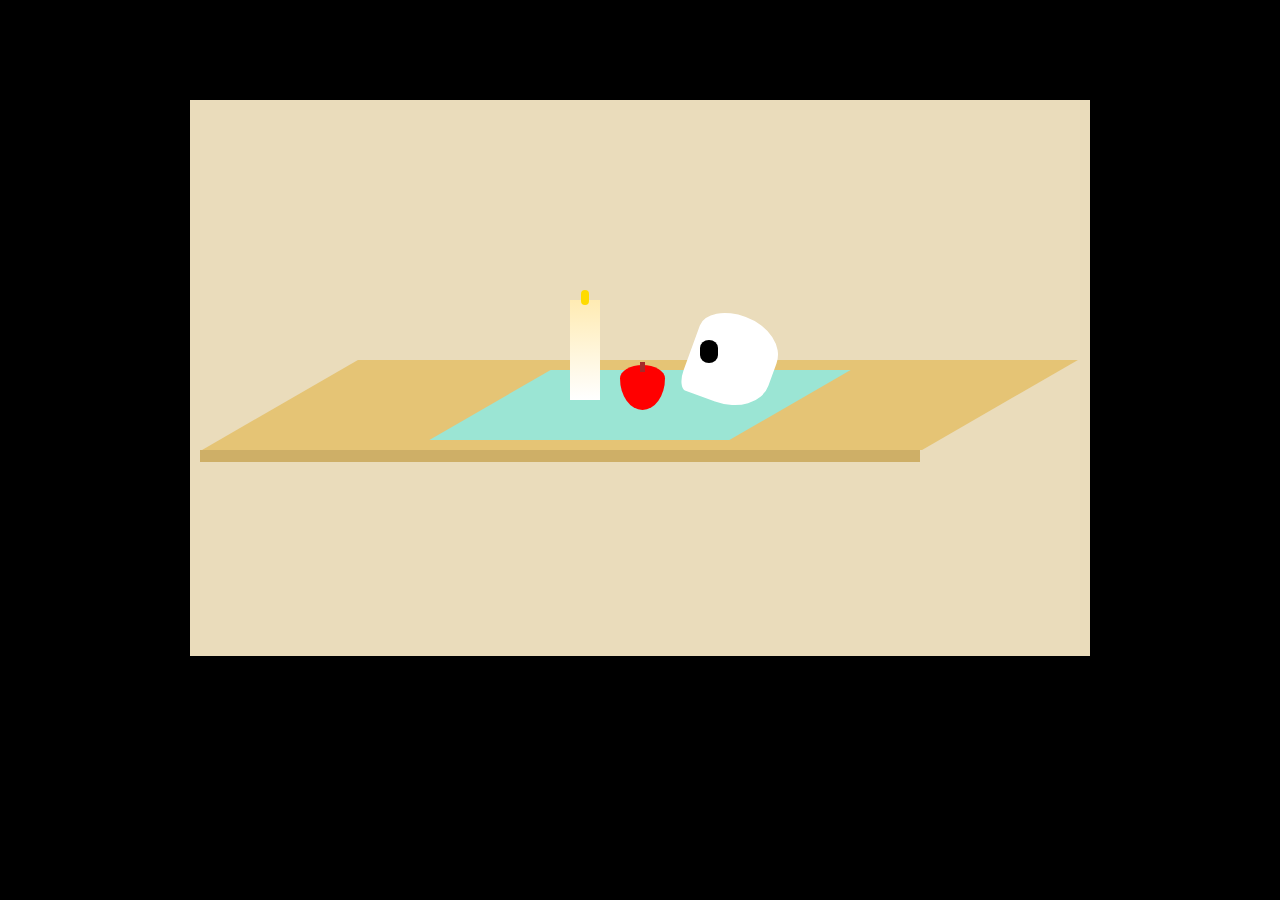
<file: exercise1/index.html>
<!DOCTYPE html>
<html>

<head>
	<title>Coding from Life</title>
	<meta charset="utf-8" />
	<link rel="stylesheet" href="assets/css/main.css" type="text/css" />
</head>

<body>

    <div class="canvas">
    	<div id="table">
    	</div>

    	<div id="table2">
    	</div>

    	<div id="mat">
    	</div>

    	<div id="skull1">
    	</div>

    	<div id="skull3">
    	</div>

    	<div id="apple">
    	</div>

    	<div id="applestem">
    	</div>

    	<div id="candle">
    	</div>

    	<div id="light">
    	</div>

    </div>

</body>

</html>
</file>
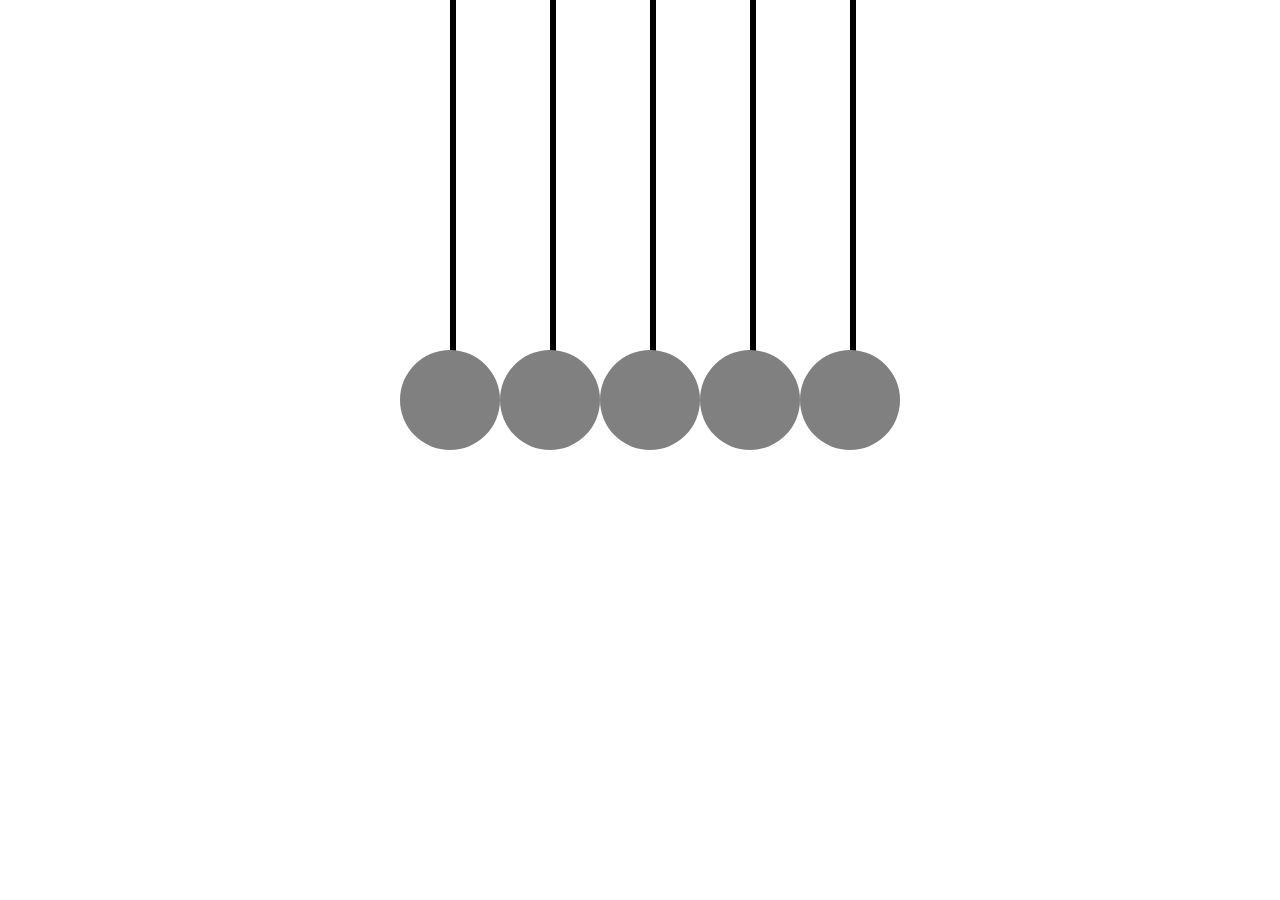
<file: exercise2/index.html>
<!DOCTYPE html>
<html>

<head>
	<title></title>
	<meta charset="utf-8" />
	<link rel="stylesheet" href="css/main.css" type="text/css" />
</head>

<body>

    <div class="main">

        <div id="allballs">

            <div id="swing1">
                <div id="string1"></div>
                <div id="ball1"></div>
            </div>
                <div id="string2"></div>
                <div id="ball2"></div>
                <div id="string3"></div>
                <div id="ball3"></div>
                <div id="string4"></div>
                <div id="ball4"></div>
            <div id="swing2">
                <div id="string5"></div>
                <div id="ball5"></div>
            </div>

        </div>

    </div>

</body>

</html>
</file>
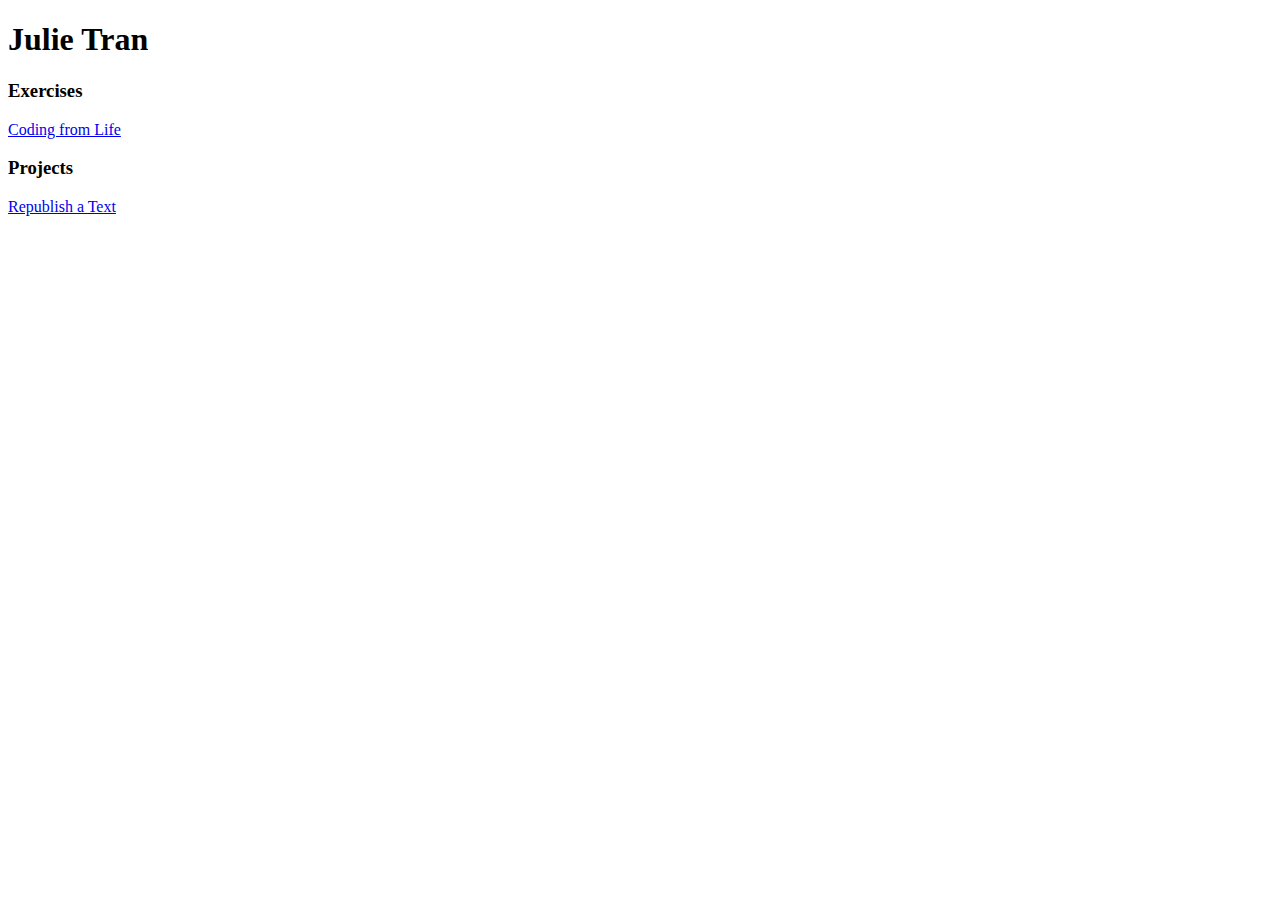
<file: project1/index.html>
<!DOCTYPE html>
<html>

<head>
  <title>Julie Tran</title>
  <meta charset="utf-8" />
</head>

<body>
  <div class="main">
    <h1>Julie Tran</h1>  
    <div id="exercises">
      <h3>Exercises</h3>
      <a href="#" target="blank">Coding from Life</a>
    </div>
    
    <div id="projects">
      <h3>Projects</h3>
      <a href="https://www.instagram.com/enterinferno/" target="blank">Republish a Text</a><br>
    </div>
  </div>
</body>
</html>
</file>
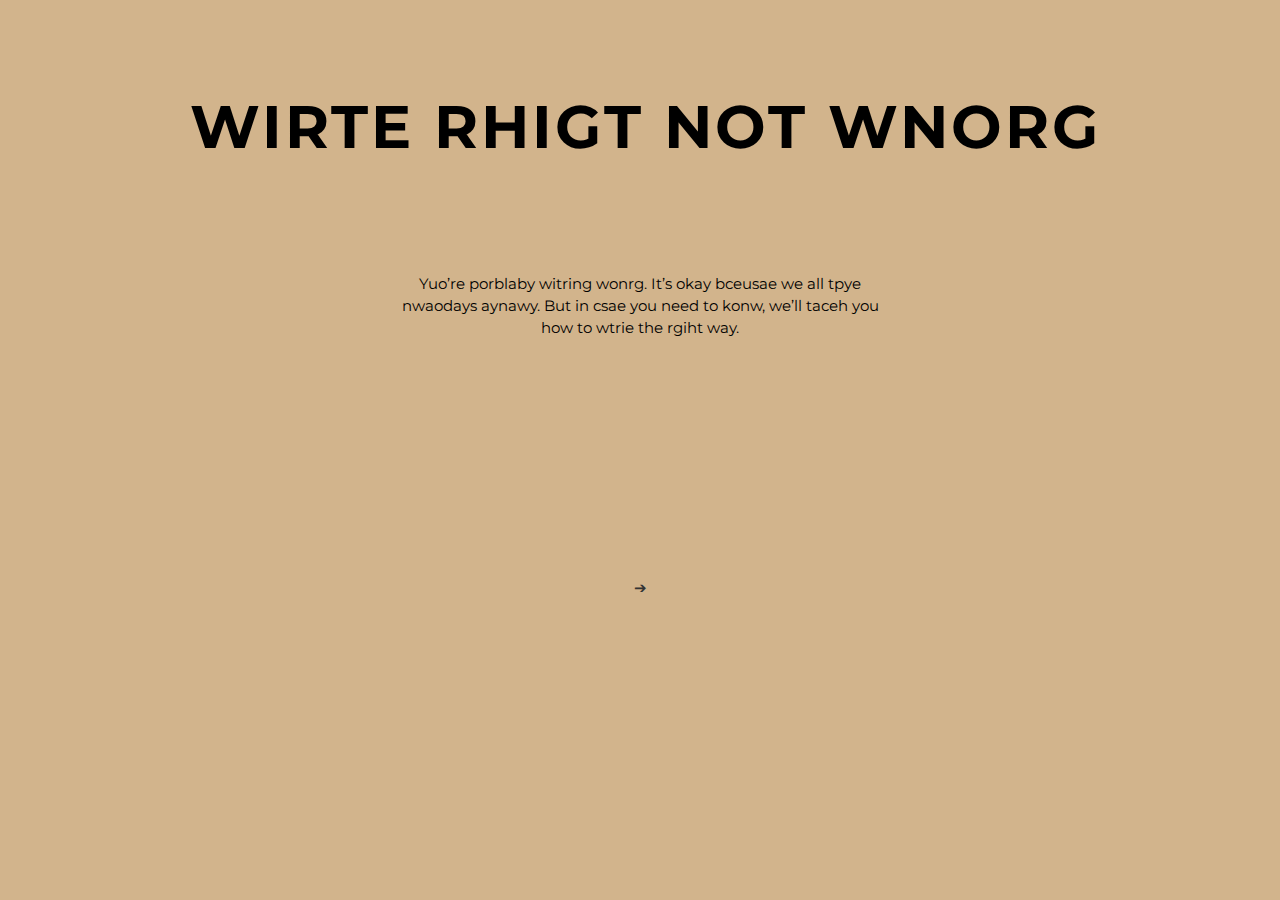
<file: project2/index.html>
<!DOCTYPE html>
<html>

<head>
	<title>WRITE RIGHT NOT WRONG</title>
	<meta charset="utf-8" />
	<link rel="stylesheet" href="css/styles.css">
    <link href="https://fonts.googleapis.com/css?family=Montserrat" rel="stylesheet">
</head>

<body>

    <div id="main">
        
        <div id="header2">
            <h1>WRITE RIGHT NOT WRONG</h1>
        </div>

        <div id="header1">
            <h1>WIRTE RHIGT NOT WNORG</h1>
        </div>

        <div id="content">

            <div id="description2">
                <p>You're probably writing wrong. It’s okay because we all type nowadays anyway. But in case you need to know, we’ll teach you how to write the right way.</p>
            </div>

            <div id="description1">
                <p>Yuo’re porblaby witring wonrg. It’s okay bceusae we all tpye nwaodays aynawy. But in csae you need to konw, we’ll taceh you how to wtrie the rgiht way.</p>
            </div>

            <div id="nextpage"><a href="page2.html">➔</a>
            </div>
            

        </div>

    </div>

</body>

</html>
</file>
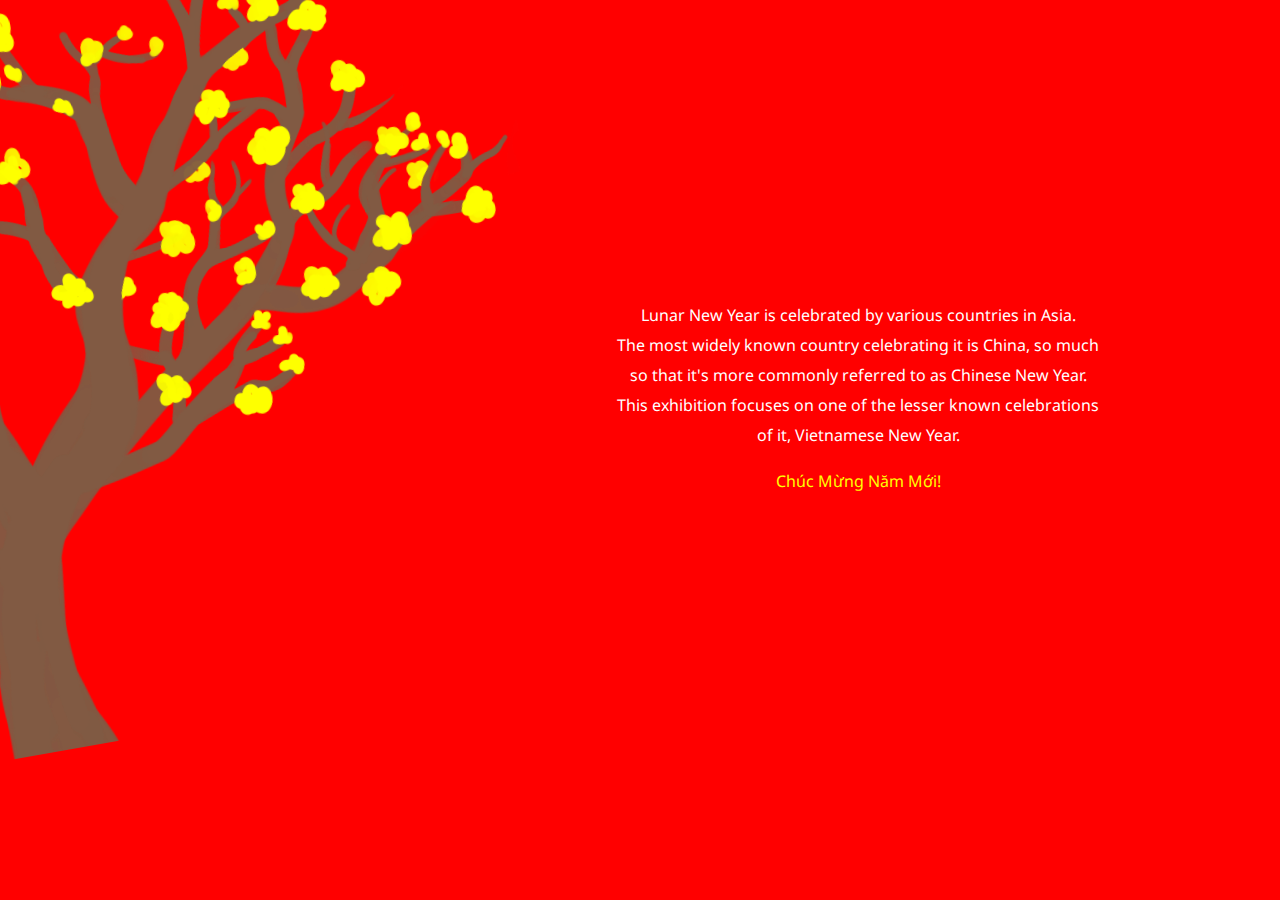
<file: project3/index.html>
<html>
	<head>
  		<title>A Look Into Vietnamese New Year</title>
  		<meta charset="utf-8">
      <link rel="stylesheet" href="css/styles.css">
       <link href="https://fonts.googleapis.com/css?family=Montserrat|Noto+Sans" rel="stylesheet">
	</head>

	<body>
      <div id="header">
        <h1></h1>
      </div>
  		<div class="main">  

        <div id="tree">
          <img src="sketches/tree.png">
        </div>

        <div id="description">
        	<p>Lunar New Year is celebrated by various countries in Asia. 
        	<br>The most widely known country celebrating it is China, so much so that it's more commonly referred to as Chinese New Year. 
        	<br>This exhibition focuses on one of the lesser known celebrations of it, Vietnamese New Year.</p>
        	<a href="page2.html">Chúc Mừng Năm Mới!</a>

        </div>


        </div>
  		</div>
	</body>
</html>
</file>
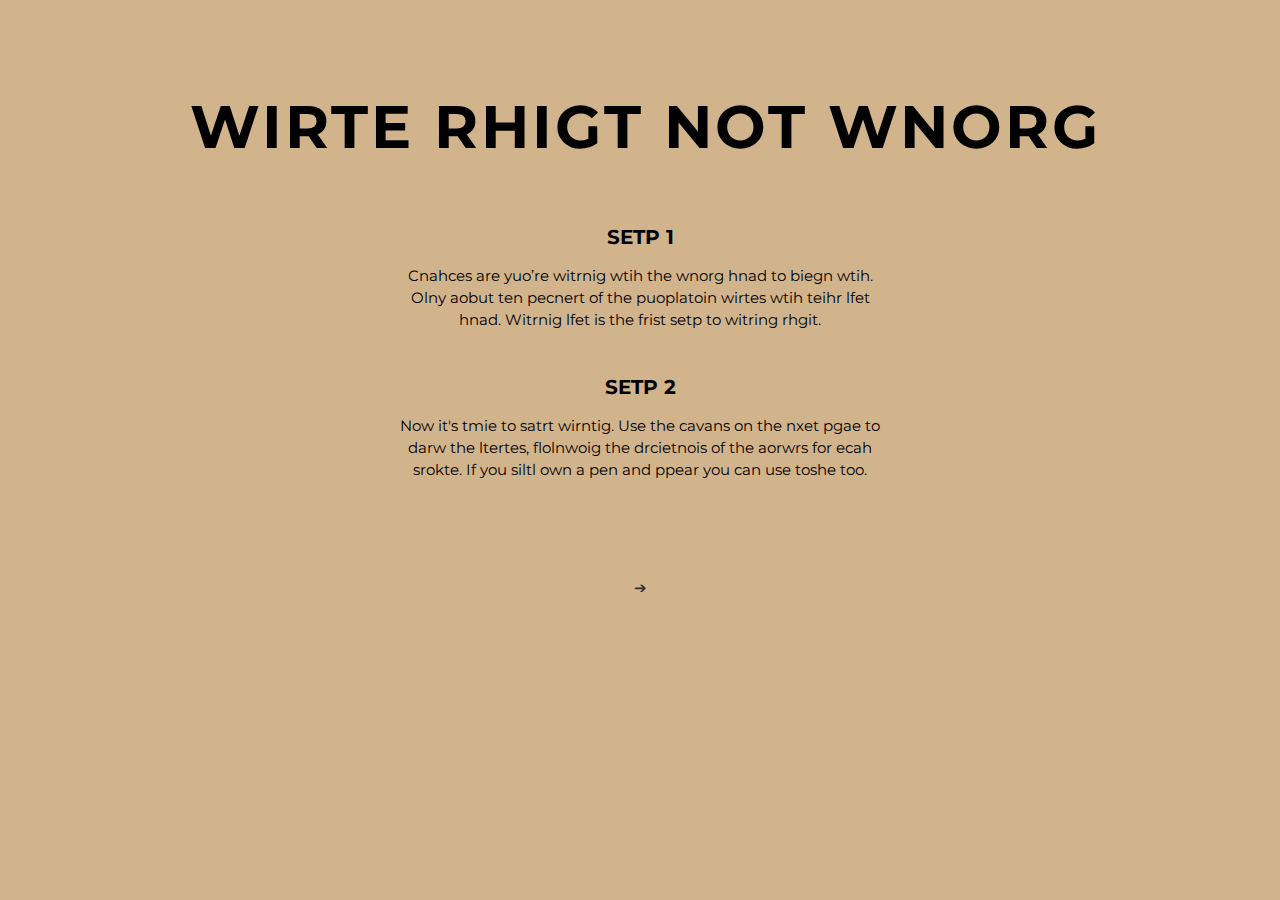
<file: project2/page2.html>
<!DOCTYPE html>
<html>

<head>
	<title>WRITE RIGHT NOT WRONG</title>
	<meta charset="utf-8" />
	<link rel="stylesheet" href="css/styles2.css">
    <link href="https://fonts.googleapis.com/css?family=Montserrat" rel="stylesheet">
</head>

<body>

    <div id="main">
        
        <div id="header2">
            <h1>WRITE RIGHT NOT WRONG</h1>
        </div>

        <div id="header1">
            <h1>WIRTE RHIGT NOT WNORG</h1>
        </div>

        <div id="content">

            <div id="step102">
            <h2>STEP 1</h2>
                <p>Chances are you're writing with the wrong hand to begin with. Only about ten percent of the population writes with their left hand. Writing left is the first step to writing right.</p>
            </div>

            <div id="step101">
            <h2>SETP 1</h2>
                <p>Cnahces are yuo’re witrnig wtih the wnorg hnad to biegn wtih. Olny aobut ten pecnert of the puoplatoin wirtes wtih teihr lfet hnad. Witrnig lfet is the frist setp to witring rhgit.</p>
            </div>

             <div id="step202">
            <h2>STEP 2</h2>
                <p>Now it's time to start writing. Use the canvas on the next page to draw the letters, following the directions of the arrows for each stroke. If you still own a pen and paper you can use those too. </p>
            </div>

            <div id="step201">
            <h2>SETP 2</h2>
                <p>Now it's tmie to satrt wirntig. Use the cavans on the nxet pgae to darw the ltertes, flolnwoig the drcietnois of the aorwrs for ecah srokte. If you siltl own a pen and ppear you can use toshe too.</p>
            </div>


            <div id="nextpage">
                <a href="page3.html">➔</a>
            </div>

        </div>

    </div>

</body>

</html>
</file>
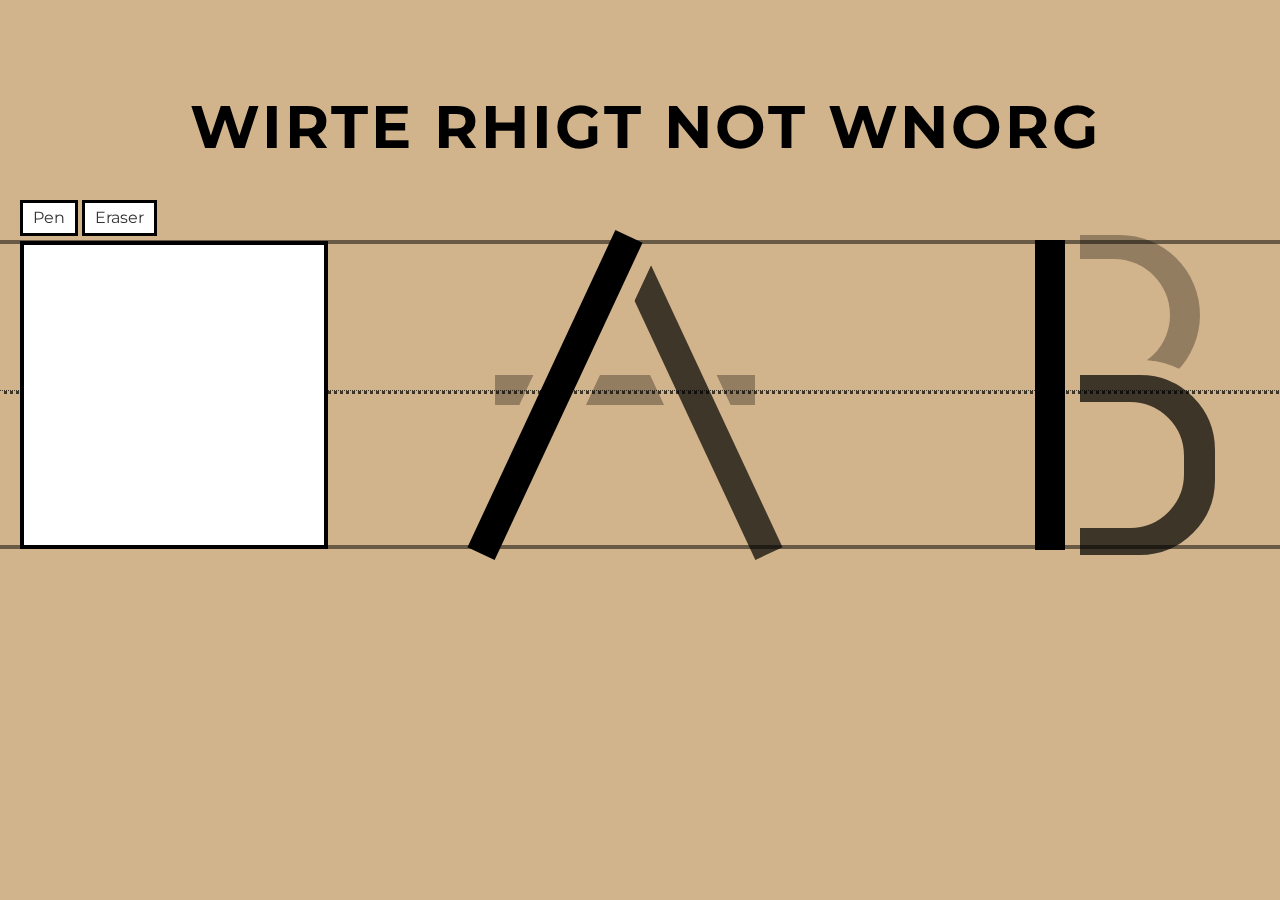
<file: project2/page3.html>
<!DOCTYPE html>
<html>

<head>
	<title>WRITE RIGHT NOT WRONG</title>
	<meta charset="utf-8" />
	<link rel="stylesheet" href="css/styles3.css">
    <link href="https://fonts.googleapis.com/css?family=Montserrat" rel="stylesheet">
    <script src="https://code.jquery.com/jquery-1.12.0.min.js"></script>
    <script src="js/sketch.js"></script>
</head>

<body>

    <div id="main">
        
        <div id="header2">
            <h1>WRITE RIGHT NOT WRONG</h1>
        </div>

        <div id="header1">
            <h1>WIRTE RHIGT NOT WNORG</h1>
        </div>


        <div id="content">

            <div class="lettera">
                <div id="a1"></div>
                <div id="a2border"></div>
                <div id="a2"></div>
                <div id="a3border"></div>
                <div id="a3"></div>
                <div id="arrowa1"><img src="images/arrow01.png" style="transform: scale(.5);"></div>
                <div id="arrowa2"><img src="images/arrow01.png" style="transform: scale(.5);"></div>
                <div id="arrowa3"><img src="images/arrow01.png" style="transform: scale(.5);"></div>
            </div>
            

            <div class="letterb">
                <div id="b1"></div>
                <div id="b1neg"></div>
                <div id="b2border"></div>
                <div id="b2"></div>
                <div id="b2neg"></div>
                <div id="b3border"></div>
                <div id="b3"></div>
                <div id="arrowb1"><img src="images/arrow03.png" style="transform: scale(.5);"></div>
                <div id="arrowb2"><img src="images/arrow02.png" style="transform: scale(.5);"></div>
                <div id="arrowb3"><img src="images/arrow01.png" style="transform: scale(.5);"></div>
            </div>

            <div class="letterc">
                <div id="c1"></div>
                <div id="c1neg"></div>
                <div id="c2neg"></div>
                <div id="arrowc1"><img src="images/arrow03.png" style="transform: scale(.5);"></div>
            </div>

            <div class="letterd">
                <div id="d1"></div>
                <div id="d1neg"></div>
                <div id="d1neg2"></div>
                <div id="d2"></div>
                <div id="arrowd1"><img src="images/arrow02.png" style="transform: scale(.5);"></div>
                <div id="arrowd2"><img src="images/arrow01.png" style="transform: scale(.5);"></div>
            </div>

            <div class="lettere">
                <div id="e1"></div>
                <div id="e2"></div>
                <div id="e3border"></div>
                <div id="e3"></div>
                <div id="e4"></div>
                <div id="arrowe1"><img src="images/arrow01.png" style="transform: scale(.5);"></div>
                <div id="arrowe2"><img src="images/arrow01.png" style="transform: scale(.5);"></div>
                <div id="arrowe3"><img src="images/arrow01.png" style="transform: scale(.5);"></div>
                <div id="arrowe4"><img src="images/arrow01.png" style="transform: scale(.5);"></div>
            </div>

            <div class="letterf">
                <div id="f1"></div>
                <div id="f2"></div>
                <div id="f3"></div>
                <div id="arrowf1"><img src="images/arrow01.png" style="transform: scale(.5);"></div>
                <div id="arrowf2"><img src="images/arrow01.png" style="transform: scale(.5);"></div>
                <div id="arrowf3"><img src="images/arrow01.png" style="transform: scale(.5);"></div>
            </div>

            <div class="letterg">
                <div id="g2"></div>
                <div id="g2neg"></div>
                <div id="g2neg2"></div>
                <div id="g1border"></div>
                <div id="g1"></div>
                <div id="g3"></div>
            </div>

            <div class="letterh">
                <div id="h1"></div>
                <div id="h2border"></div>
                <div id="h2"></div>
                <div id="h3"></div>
            </div>

            <div class="letteri">
                <div id="i1"></div>
                <div id="i2border"></div>
                <div id="i2"></div>
                <div id="i3"></div>
            </div>

            <div class="letterj">
                
                <div id="j1"></div>
                <div id="j1neg"></div>
                <div id="j2"></div>
            </div>

            <div class="letterk">
                <div id="k1"></div>
                <div id="k2border"></div>
                <div id="k2"></div>
                <div id="k3border"></div>
                <div id="k3"></div>
            </div>

            <div class="letterl">
                <div id="l1"></div>
                <div id="l2"></div>
            </div>

            <div class="letterm">
                <div id="m1border"></div>
                <div id="m1"></div>
                <div id="m2border"></div>
                <div id="m2"></div>
                <div id="m3border"></div>
                <div id="m3"></div>
                <div id="m4"></div>
            </div>

            <div class="lettern">
                <div id="n1"></div>
                <div id="n2border"></div>
                <div id="n2"></div>
                <div id="n3"></div>
            </div>

            <div class="lettero">
                <div id="o1"></div>
                <div id="o2"></div>
                <div id="oneg"></div>
            </div>

            <div class="letterp">
                <div id="p1"></div>
                <div id="p1neg"></div>
                <div id="p2"></div>
            </div>

            <div class="letterq">
                <div id="q1"></div>
                <div id="q2"></div>
                <div id="qneg"></div>
                <div id="q3border"></div>
                <div id="q3"></div>
            </div>

            <div class="letterr">
                <div id="r1"></div>
                <div id="r2border"></div>
                <div id="r2"></div>
                <div id="r2neg"></div>
                <div id="r3"></div>
            </div>

            <div class="letters">
                <div id="s1"></div>
                <div id="s1neg"></div>
                <div id="sborder1"></div>
                <div id="s2"></div>
                <div id="s2neg"></div>
                <div id="sborder2"></div>
            </div>

            <div class="lettert">
                <div id="t1"></div>
                <div id="t2"></div>
            </div>

            <div class="letteru">
                <div id="u1"></div>
                <div id="u2"></div>
                <div id="uneg"></div>
            </div>

            <div class="letterv">
                <div id="v1"></div>
                <div id="v2border"></div>
                <div id="v2"></div>
            </div>

            <div class="letterw">
                <div id="w1"></div>
                <div id="w2border"></div>
                <div id="w2"></div>
                <div id="w3"></div>
                <div id="w4border"></div>
                <div id="w4"></div>
            </div>

            <div class="letterx">
                <div id="x1"></div>
                <div id="x2border"></div>
                <div id="x2"></div>
            </div>

            <div class="lettery">
                <div id="y1"></div>
                <div id="y2border"></div>
                <div id="y2"></div>
                <div id="y3border"></div>
                <div id="y3"></div>
            </div>

            <div class="letterz">
                <div id="z1"></div>
                <div id="z2border"></div>
                <div id="z2"></div>
                <div id="z3"></div>
            </div>

            <div class="num1">
                <div id="num11"></div>
                <div id="num12"></div>
            </div>

            <div class="num2">
                <div id="num21"></div>
                <div id="num22"></div>
            </div>

            <div class="num3">
                <div id="num31"></div>
                <div id="num32"></div>
            </div>

            <div class="num4">
                <div id="num41"></div>
                <div id="num42"></div>
                <div id="num43"></div>
            </div>

            <div class="num5">
                <div id="num51"></div>
                <div id="num52"></div>
                <div id="num53"></div>
            </div>

            <div class="num6">
                <div id="num61"></div>
                <div id="num62"></div>
            </div>

            <div class="num7">
                <div id="num71"></div>
                <div id="num72"></div>
            </div>

            <div class="num8">
                <div id="num81"></div>
                <div id="num82"></div>
            </div>

            <div class="num9">
                <div id="num91"></div>
                <div id="num92"></div>
            </div>

            <div class="num0">
                <div id="num01"></div>
            </div>

            <div class="period">
                <div id="per1"></div>
            </div>

            <div class="question">
                <div id="quest1"></div>
                <div id="quest2"></div>
            </div>

            <div class="exclamation">
                <div id="exclam1"></div>
                <div id="exclam2"></div>
            </div>

            <div class="comma">
                <div id="comma1"></div>
                <div id="comma2"></div>
            </div>

            <div class="openquote">
                <div id="open1"></div>
                <div id="open2"></div>
                <div id="open3"></div>
            </div>

            <div class="closequote">
                <div id="close1"></div>
                <div id="close2"></div>
                <div id="close3"></div>
            </div>

        </div>

            <div id="grid1">
            </div>

            <div id="grid2">
            </div>

            <div id="grid3">
            </div>

        <div class="sketchpad">

        <div class="tools">
          <a href="#tools_sketch" data-tool="marker">Pen</a>
          <a href="#tools_sketch" data-tool="eraser">Eraser</a>
        </div>
        <canvas id="tools_sketch" width="300" height="300"></canvas>
        <script type="text/javascript">
          $(function() {
            $('#tools_sketch').sketch({defaultColor: "#000000"});
          });
        </script>

        </div>

            <!-- 

            ██ ── ── ██ ── ██ ── ── ── ── ██ ██ ── ── ── ██ ██ ── 
            ██ ── ██ ── ██ ── ██ ── ── ██ ── ── ── ── ██ ── ── ██ 
            ██ ── ██ ── ██ ── ██ ── ── ██ ██ ██ ██ ── ██ ── ── ██ 
            ██ ── ██ ── ── ── ██ ── ── ── ── ── ██ ── ██ ── ── ██ 
            ██ ── ██ ── ── ── ██ ── ── ── ██ ██ ── ── ── ██ ██ ── 
            ── ── ── ── ── ── ── ── ── ── ── ── ── ── ── ── ── ── 
            ── ── ── ── ── ── ── ── ── ── ── ── ── ── ── ── ── ── 
            ██ ██ ██ ── ██ ── ██ ██ ██ ── ── ██ ██ ██ ── ██ ██ ── 
            ── ██ ── ── ██ ── ██ ── ── ██ ── ██ ── ── ── ██ ── ██ 
            ── ██ ── ── ██ ── ██ ██ ██ ── ── ██ ██ ██ ── ██ ── ──█
            ── ██ ── ── ██ ── ██ ── ██ ── ── ██ ── ── ── ██ ── ██ 
            ── ██ ── ── ██ ── ██ ── ── ██ ── ██ ██ ██ ── ██ ██ ── 

            -->

        </div>

    </div>

</body>

</html>
</file>
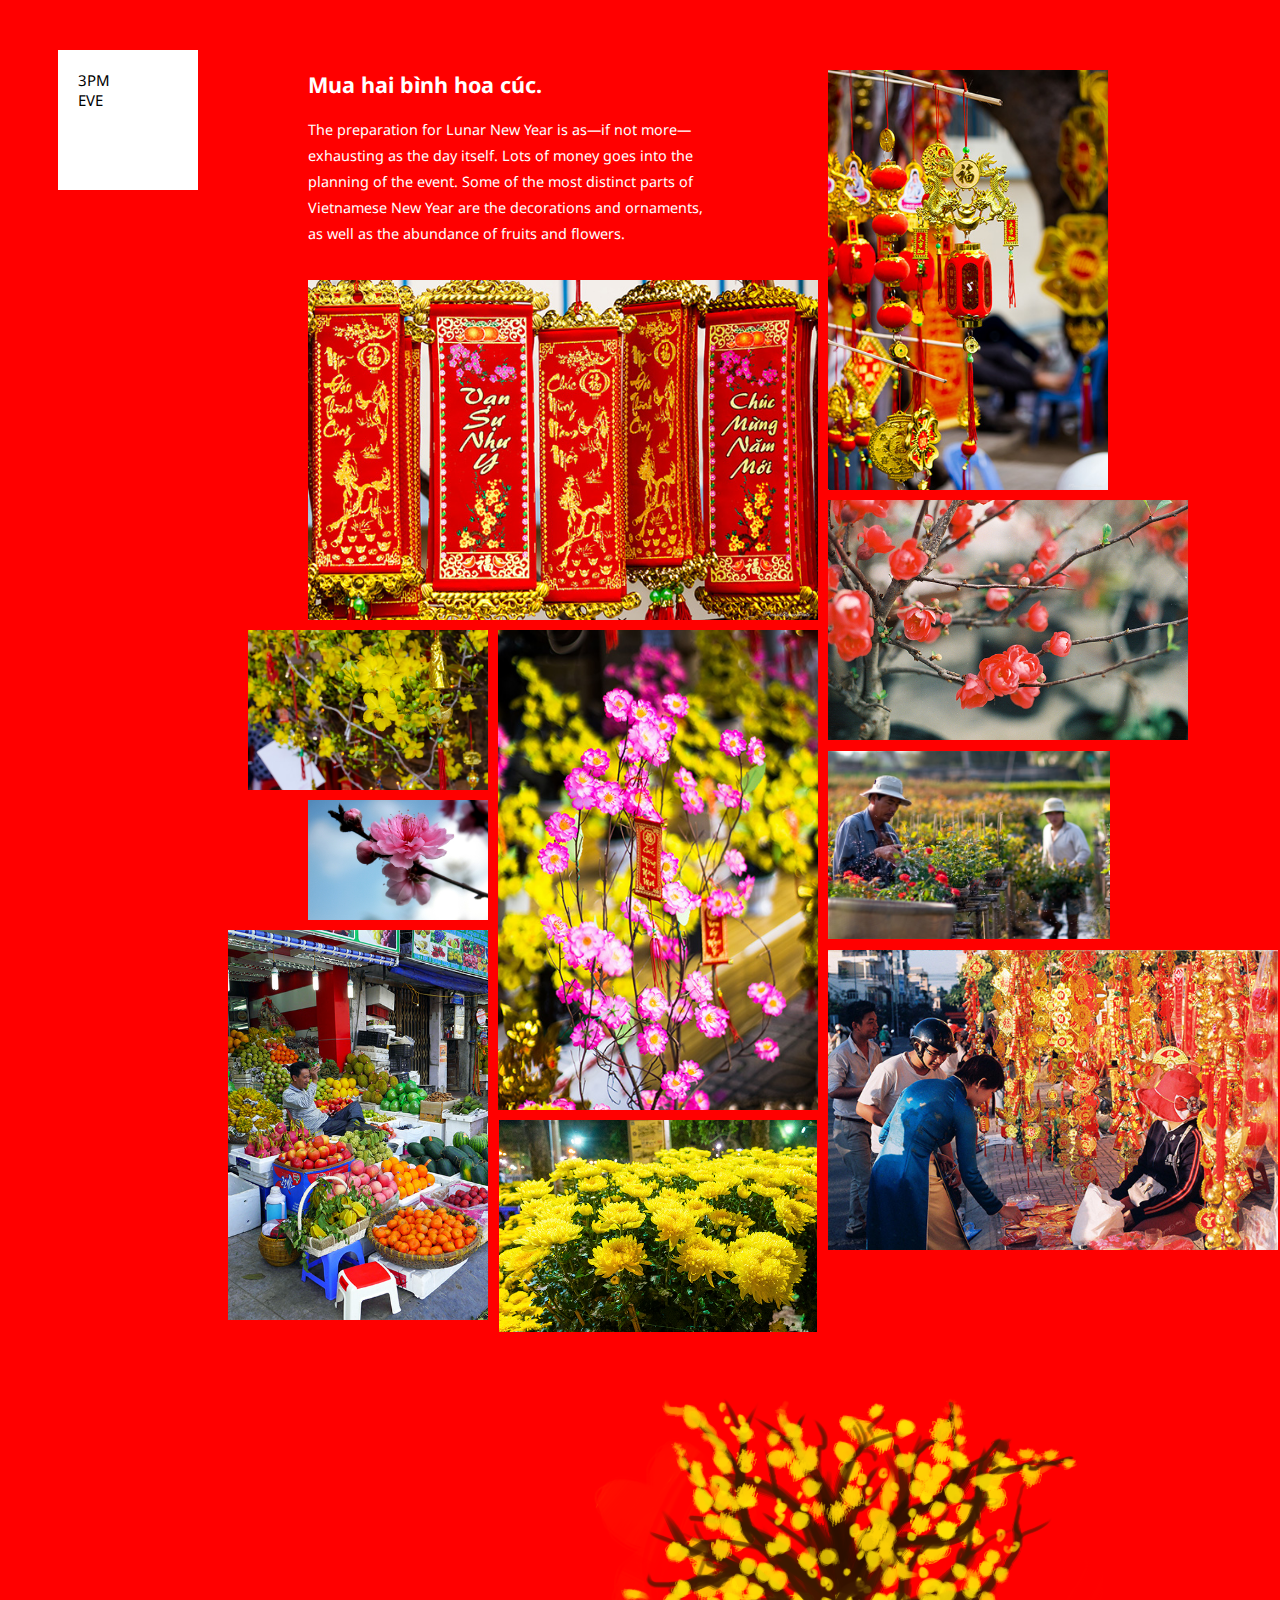
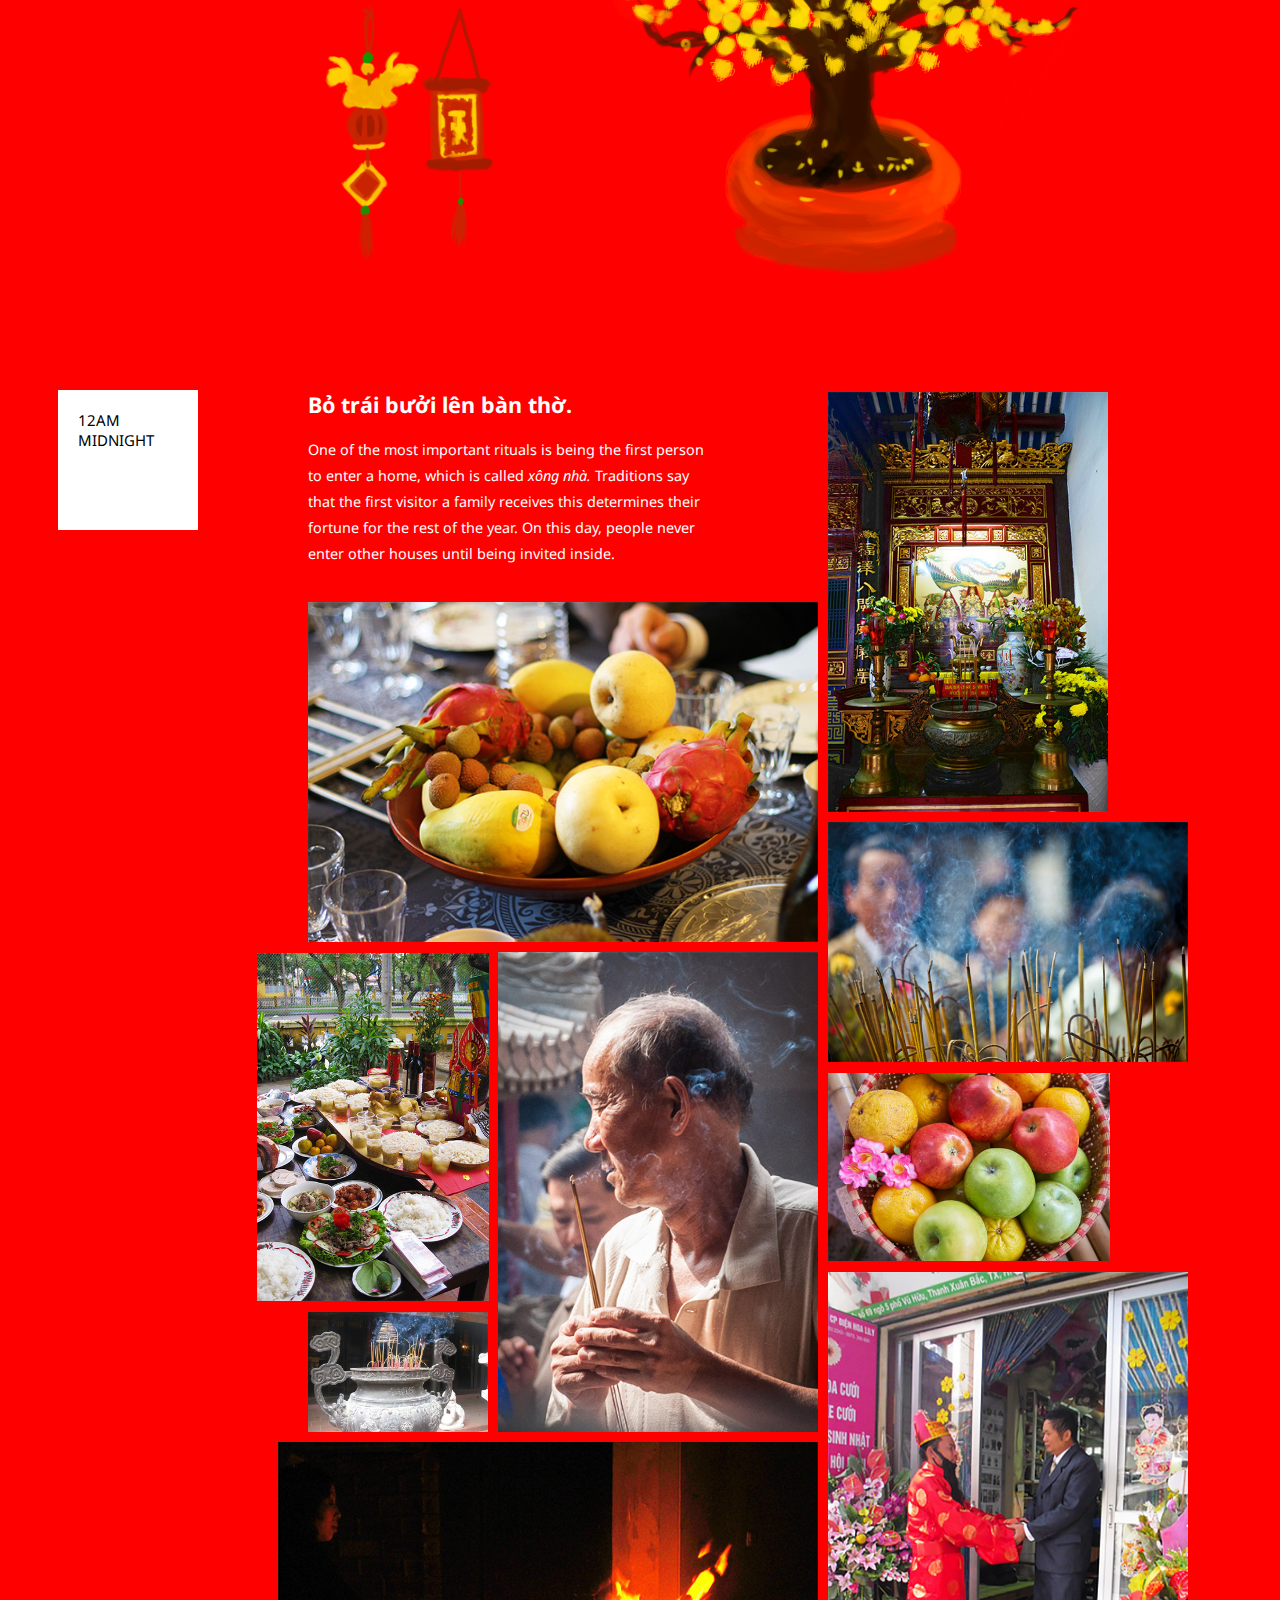
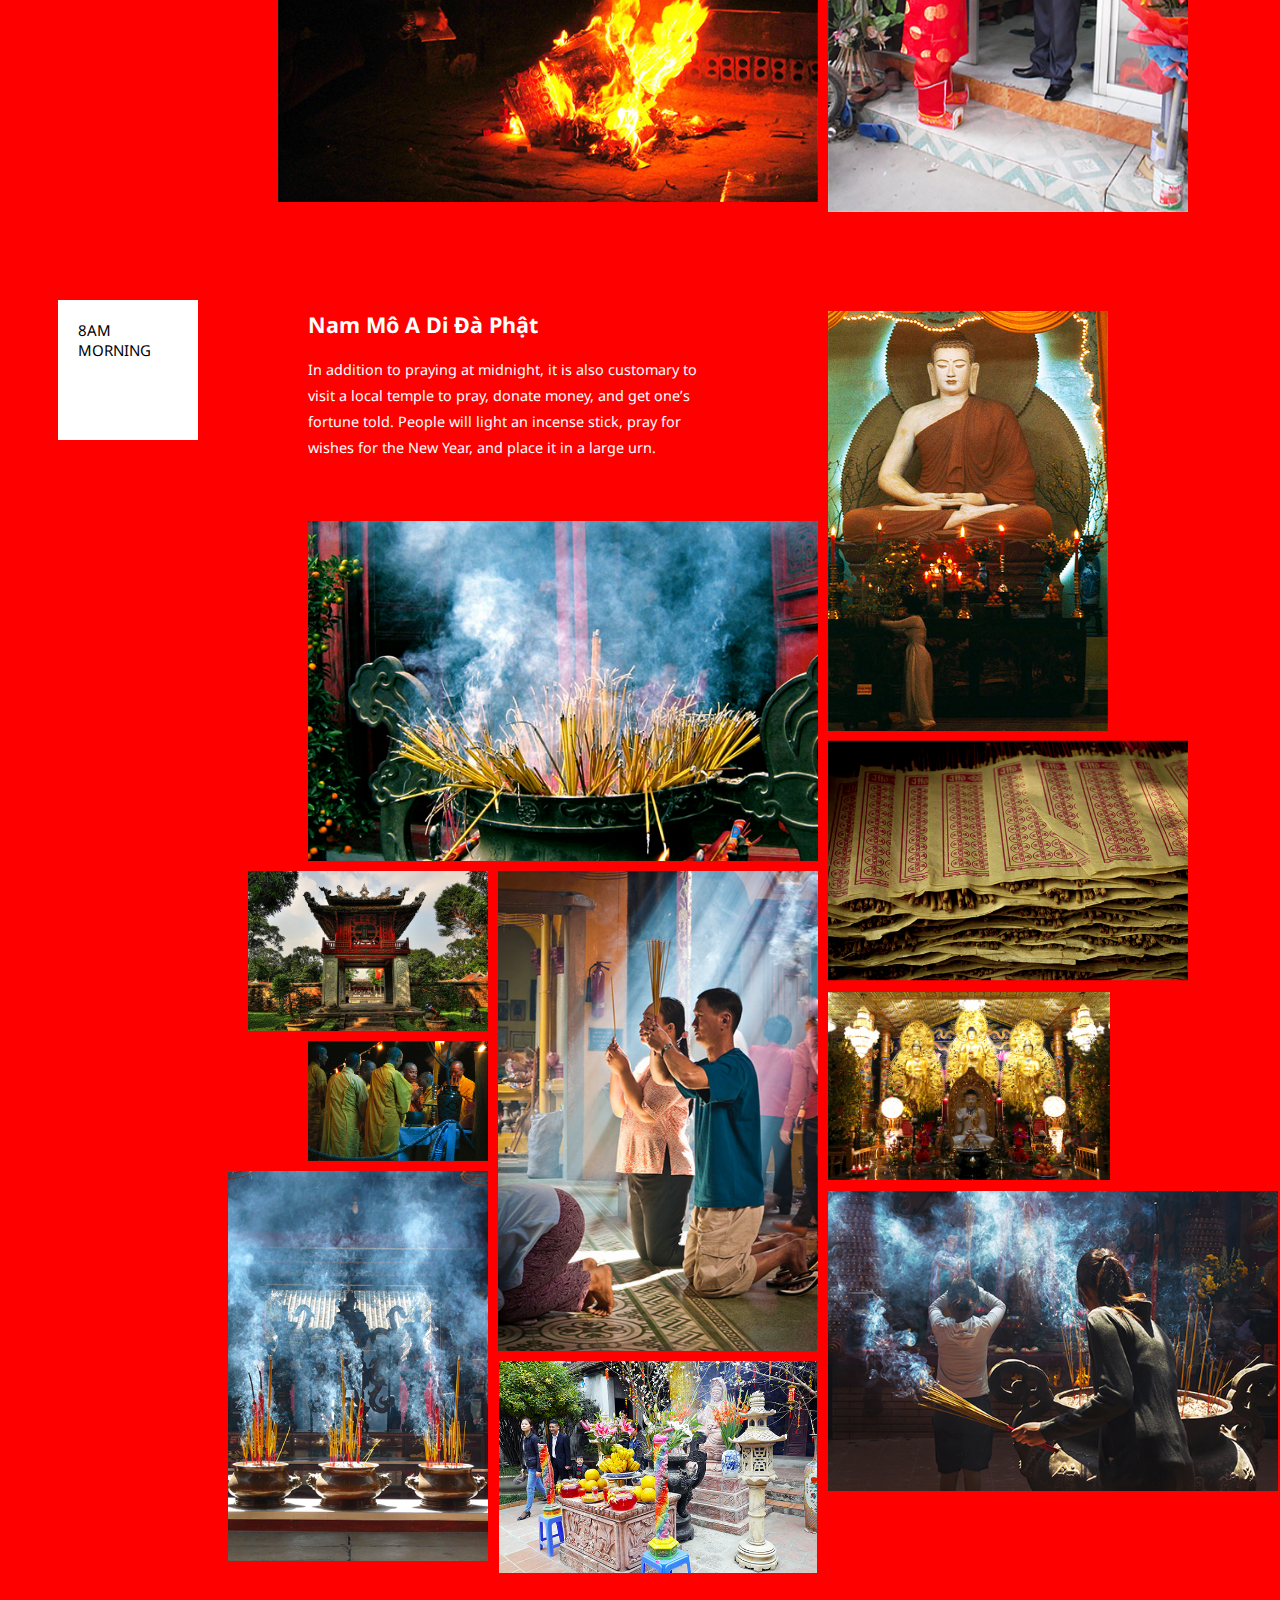
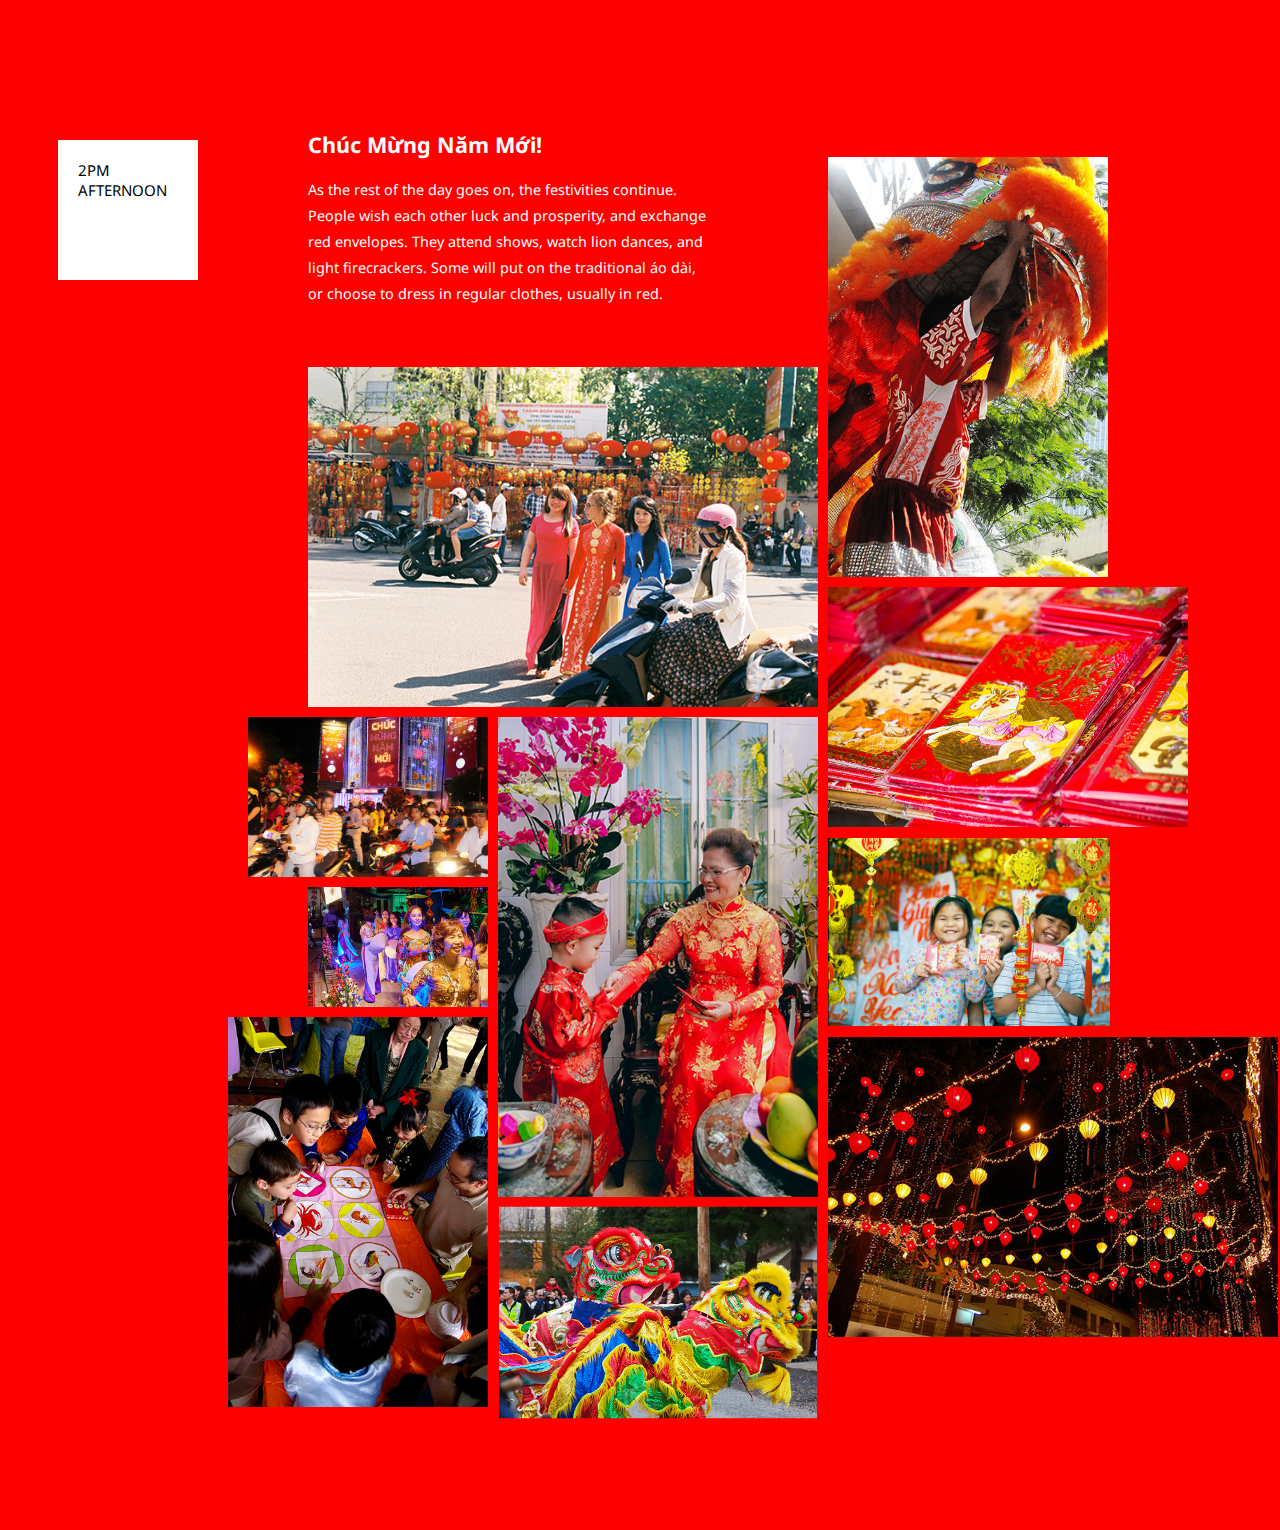
<file: project3/page2.html>
<html>
	<head>
  		<title>A Look Into Vietnamese New Year</title>
  		<meta charset="utf-8">
      <script src="js/jquery-2.2.3.js"></script>
      <script src="js/myscript.js"></script>
      <link rel="stylesheet" href="css/styles2.css">
      <link href="https://fonts.googleapis.com/css?family=Montserrat|Noto+Sans" rel="stylesheet">
	</head>

	<body>
      <div id="header">
        <h1></h1>
      </div>
  		<div class="main">  


        <div id="time1">
          3PM
          <br>EVE
        </div>

         <div id="time2">
          12AM
          <br>MIDNIGHT
        </div>

         <div id="time3">
          8AM
          <br>MORNING
        </div>

        <div id="time4">
          2PM
          <br>AFTERNOON
        </div>



        <div id="content">

          <div class="daybefore">
            <div id="description">
              <h2>Mua hai bình hoa cúc.</h2>
              <p>The preparation for Lunar New Year is as—if not more—exhausting as the day itself. Lots of money goes into the planning of the event. Some of the most distinct parts of Vietnamese New Year are the decorations and ornaments, as well as the abundance of fruits and flowers.</p>
            </div>

            <div id="shop08"><img src="images/1_shop/shop08.jpg"></div>
            <div id="decor01"><img src="images/1_shop/decor01.jpg"></div>
            <div id="flower02"><img src="images/1_shop/flower02.jpg"></div>
            <div id="flower03"><img src="images/1_shop/flower03.jpg"></div>
            <div id="flower05"><img src="images/1_shop/flower05.jpg"></div>
            <div id="flower11"><img src="images/1_shop/flower11.jpg"></div>
            <div id="flower10"><img src="images/1_shop/flower10.jpg"></div>
            <div id="fruit07"><img src="images/1_shop/fruit07.jpg"></div>
            <div id="shop01"><img src="images/1_shop/shop01.jpg"></div>
            <div id="flower06"><img src="images/1_shop/flower06.jpg"></div>

            
            <div id="beforeflower"><img src="sketches/1_flower.png"></div>
            <div id="beforeornament01" class="ornament"><img src="sketches/1_ornament01.png"></div>
            <div id="beforeornament02" class="ornament"><img src="sketches/1_ornament02.png"></div>

            
          </div>


          <div class="midnight">
            <div id="description">
              <h2>Bỏ trái bưởi lên bàn thờ.</h2>
              <p>One of the most important rituals is being the first person to enter a home, which is called <i>xông nhà.</i> Traditions say that the first visitor a family receives this determines their fortune for the rest of the year. On this day, people never enter other houses until being invited inside.</p>
            </div>

            <div id="altar03"><img src="images/2_midnight/altar03.jpg"></div>
            <div id="fruit08"><img src="images/2_midnight/fruit08.jpg"></div>
            <div id="pray07"><img src="images/2_midnight/pray07.jpg"></div>
            <div id="pray03"><img src="images/2_midnight/pray03.jpg"></div>
            <div id="altar01"><img src="images/2_midnight/altar01.jpg"></div>
            <div id="fruit03"><img src="images/2_midnight/fruit03.jpg"></div>
            <div id="pray08"><img src="images/2_midnight/pray08.jpg"></div>
            <div id="burn01"><img src="images/2_midnight/burn01.jpg"></div>
            <div id="door01"><img src="images/2_midnight/door01.jpg"></div>            


          </div>


          <div class="morning">
            <div id="description">
              <h2>Nam Mô A Di Đà Phật</h2>
              <p>In addition to praying at midnight, it is also customary to visit a local temple to pray, donate money, and get one’s fortune told. People will light an incense stick, pray for wishes for the New Year, and place it in a large urn.</p>
            </div>

            <div id="temple06"><img src="images/3_praying/temple06.jpg"></div>
            <div id="pray05"><img src="images/3_praying/pray05.jpg"></div>
            <div id="pray04"><img src="images/3_praying/pray04.jpg"></div>
            <div id="pray10"><img src="images/3_praying/pray10.jpg"></div>
            <div id="temple01"><img src="images/3_praying/temple01.jpg"></div>
            <div id="monk02"><img src="images/3_praying/monk02.jpg"></div>
            <div id="temple05"><img src="images/3_praying/temple05.jpg"></div>
            <div id="pray06"><img src="images/3_praying/pray06.jpg"></div>
            <div id="pray11"><img src="images/3_praying/pray11.jpg"></div>
            <div id="temple04"><img src="images/3_praying/temple04.jpg"></div>

          </div>


          <div class="afternoon">
            <div id="description">
              <h2>Chúc Mừng Năm Mới!</h2>
              <p>As the rest of the day goes on, the festivities continue. People wish each other luck and prosperity, and exchange red envelopes. They attend shows, watch lion dances, and light firecrackers. Some will put on the traditional áo dài, or choose to dress in regular clothes, usually in red. </p>
            </div>

            <div id="lion02"><img src="images/4_celebrate/lion02.jpg"></div>
            <div id="dress01"><img src="images/4_celebrate/dress01.jpg"></div>
            <div id="envelope02"><img src="images/4_celebrate/envelope02.jpg"></div>
            <div id="envelope03"><img src="images/4_celebrate/envelope03.jpg"></div>
            <div id="fest01"><img src="images/4_celebrate/fest01.jpg"></div>
            <div id="fest02"><img src="images/4_celebrate/fest02.jpg"></div>
            <div id="kids01"><img src="images/4_celebrate/kids01.jpg"></div>
            <div id="gamble03"><img src="images/4_celebrate/gamble03.jpg"></div>
            <div id="lantern01"><img src="images/4_celebrate/lantern01.jpg"></div>
            <div id="lion03"><img src="images/4_celebrate/lion03.jpg"></div>

          </div>

        </div>


        </div>
  		</div>
	</body>
</html>
</file>
<file: exercise1/assets/css/main.css>
* {
	box-sizing: border-box;
}

body {
	background: black;
}

.canvas {
	width: 900px;
	height: 556px;
	margin: 100px auto;
	background: #eadcbb;
	position: relative;
}

#table {
	width: 720px;
	height: 90px;
	background: #e5c475;
	position: absolute;
	top: 260px;
	left: 90px;
	transform: skew(-60deg);
}

#table2 {
	width: 720px;
	height: 12px;
	background: #ceaf67;
	position: absolute;
	top: 350px;
	left: 10px;
}

#mat {
	width: 300px;
	height: 70px;
	background: #9be5d4;
	position: absolute;
	top: 270px;
	left: 300px;
	transform: skew(-60deg);
}

#skull1 {
    display: block;
    width: 85px;
    height: 90px;
    background-color: white;
    position: absolute;
    top: 215px;
    left: 500px;
    border-radius: 90% 100% 100% 20% / 50% 70% 70% 40%;
    transform: rotate(20deg);
}

#skull3 {
	width: 18px;
    height: 23px;
    background: black;
    position: absolute;
    top: 240px;
    left: 510px;
    border-radius: 100px / 90px;
}

#apple {
	display: block;
    width: 45px;
    height: 45px;
    position: absolute;
    top: 265px;
    left: 430px;
    background-color: red;
    border-radius: 50% 50% 50% 50% / 30% 30% 70% 70%;
}

#applestem {
	width: 5px;
	height: 10px;
	position: absolute;
	top: 262px;
	left: 450px;
	background: brown;
}

#candle {
	width: 30px;
	height: 100px;
	background: linear-gradient(#ffebb3, white);
	position: absolute;
	top: 200px;
	left: 380px;
}

#light {
   width: 8px;
    height: 15px;
    background: #ffdb00;
    position: absolute;
    top: 190px;
    left: 391px;
    border-radius: 100px;
}
</file>
<file: exercise2/css/main.css>
body {
	background: white;
}

.main {
	width: 900px;
	height: 500px;
}

#allballs {
}

#string1 {
	width: 6px;
	height: 400px;
	background-color: black;
	position: absolute;
	top: 0px;
	left: 450px;
}

#ball1 {
	width: 100px;
	height: 100px;
	background-color: gray;
	border-radius: 50%;
	position: absolute;
	top: 350px;
	left: 400px;
}

#string2 {
	width: 6px;
	height: 400px;
	background-color: black;
	position: absolute;
	top: 0px;
	left: 550px;
}

#ball2 {
	width: 100px;
	height: 100px;
	background-color: gray;
	border-radius: 50%;
	position: absolute;
	top: 350px;
	left: 500px;
}

#string3 {
	width: 6px;
	height: 400px;
	background-color: black;
	position: absolute;
	top: 0px;
	left: 650px;
}

#ball3 {
	width: 100px;
	height: 100px;
	background-color: gray;
	border-radius: 50%;
	position: absolute;
	top: 350px;
	left: 600px;
}

#string4 {
	width: 6px;
	height: 400px;
	background-color: black;
	position: absolute;
	top: 0px;
	left: 750px;
}

#ball4 {
	width: 100px;
	height: 100px;
	background-color: gray;
	border-radius: 50%;
	position: absolute;
	top: 350px;
	left: 700px;
}

#string5 {
	width: 6px;
	height: 400px;
	background-color: black;
	position: absolute;
	top: 0px;
	left: 850px;
}

#ball5 {
	width: 100px;
	height: 100px;
	background-color: gray;
	border-radius: 50%;
	position: absolute;
	top: 350px;
	left: 800px;
}


#allballs:hover #swing1 {
    -webkit-animation:swing 2s infinite ease-in-out;
    -webkit-transform-origin: top;
}

#allballs:hover #swing2 {
    -webkit-animation:swing2 2s infinite ease-in-out;
    -webkit-transform-origin: top;
    -webkit-animation-delay: 2s;
}


@-webkit-keyframes swing{
    0%{-webkit-transform:rotate(0deg)}
    50%{-webkit-transform:rotate(20deg)}
    100%{-webkit-transform:rotate(0deg)}
} 

@-webkit-keyframes swing2{
    0%{-webkit-transform:rotate(0deg)}
    50%{-webkit-transform:rotate(-20deg)}
    100%{-webkit-transform:rotate(0deg)}
}
</file>
<file: project2/css/styles.css>
body {
	background: tan;
	font-family: 'Montserrat', sans-serif;
}

::selection {
    color: white; 
    background: black;
}

a:link {
	color: #333333;
	text-decoration: none;
}

a:visited {
	color: #333333;
}

a:hover {
	color: black;
	text-decoration: none;
}

#main {
	width: 900px;
	margin: auto;
}

#header1 {
	background-color: tan;
	text-align: center;
	font-size: 30px;
	position: absolute;
	top: 50px;
	opacity: 1;
}

#header1:hover {
	opacity: 0;
	animation-name: fadeOut;
	animation-delay: 0s;
	animation-direction: alternate;
}

#header2 {
	text-align: center;
	font-size: 30px;
	position: absolute;
	top: 50px;
	opacity: 1;
}

h1 {
	letter-spacing: 3px;
}

p {
	line-height: 22px;
}

#content {
	width: 500px;
	margin: auto;
	text-align: center;
	font-size: 15px;

}

#description1 {
	width: 500px;
	margin-top: 250px;
	position: absolute;
	background-color: tan;
}

#description1:hover {
	opacity: 0;
	animation-name: fadeOut;
	animation-delay: 0s;
	animation-direction: alternate;
}

#description2 {
	width: 500px;
	margin-top: 250px;
	position: absolute;
}

#nextpage {
	background-color: none;
	text-align: center;
	width: 500px;
	position: absolute;
	margin: auto;
	margin-top: 570px;
}
</file>
<file: project3/css/styles.css>
body {
	font-family: 'Noto Sans';
	background-color: red;
	color: white;
	text-align: center;
	line-height: 30px;
}


#tree {
	position: absolute;
	top: -50;
	left: -120;
	transform: rotate(-10deg);
}

a {
	text-decoration: none;
}

a:link {
	color: yellow;
	text-decoration: none;
}

a:visited {
    text-decoration: none;
    color: yellow;
}

a:hover {
    color: white;
}

#description {
	width: 500px;
	height: 300px;
	margin-left: 600px;
	margin-top: 300px;
}
</file>
<file: project2/css/styles2.css>
body {
	background: tan;
	font-family: 'Montserrat', sans-serif;
}

::selection {
    color: white; 
    background: black;
}

a:link {
	color: #333333;
	text-decoration: none;
}

a:visited {
	color: #333333;
}

a:hover {
	color: black;
	text-decoration: none;
}

#main {
	width: 900px;
	margin: auto;
}

#header1 {
	background-color: tan;
	text-align: center;
	font-size: 30px;
	position: absolute;
	top: 50px;
	opacity: 1;
}

#header1:hover {
	opacity: 0;
	animation-name: fadeOut;
	animation-delay: 0s;
	animation-direction: alternate;
}

#header2 {
	text-align: center;
	font-size: 30px;
	position: absolute;
	top: 50px;
	opacity: 1;
}

h1 {
	letter-spacing: 3px;
}

h2 {
	font-size: 20px;
}

p {
	line-height: 22px;
}

#content {
	width: 500px;
	margin: auto;
	text-align: center;
	font-size: 15px;

}

#step101 {
	width: 500px;
	text-align: center;
	margin: auto;
	margin-top: 200px;
	position: absolute;
	background-color: tan;
}

#step102 {
	width: 500px;
	text-align: center;
	margin: auto;
	position: absolute;
	margin-top: 200px;
}

#step101:hover {
	opacity: 0;
	animation-name: fadeOut;
	animation-delay: 0s;
	animation-direction: alternate;
}


#step201 {
	width: 500px;
	text-align: center;
	margin: auto;
	margin-top: 350px;
	position: absolute;
	background-color: tan;
}

#step202 {
	width: 500px;
	text-align: center;
	margin: auto;
	position: absolute;
	margin-top: 350px;
}

#step201:hover {
	opacity: 0;
	animation-name: fadeOut;
	animation-delay: 0s;
	animation-direction: alternate;
}

#nextpage {
	background-color: none;
	text-align: center;
	width: 500px;
	position: absolute;
	margin: auto;
	margin-top: 570px;
}
</file>
<file: project2/css/styles3.css>
body {
	background: tan;
	font-family: 'Montserrat', sans-serif;
}

::selection {
    color: white; 
    background: black;
}

a:link {
	color: #333333;
	text-decoration: none;
}

a:visited {
	color: #333333;
}

a:hover {
	color: black;
	text-decoration: none;
}

#main {
	margin: auto;
	width: 900px;
}

#header1 {
	background-color: tan;
	text-align: center;
	font-size: 30px;
	position: absolute;
	top: 50px;
	opacity: 1;
}

#header1:hover {
	opacity: 0;
	animation-name: fadeOut;
	animation-delay: 0s;
	animation-direction: alternate;
}

#header2 {
	text-align: center;
	font-size: 30px;
	position: absolute;
	top: 50px;
	opacity: 1;
}

h1 {
	letter-spacing: 3px;
}

h2 {
	font-size: 20px;
}

p {
	line-height: 22px;
}

.sketchpad {
	position: fixed;
	top: 200px;
	left: 20px;

}

.tools {
	margin-bottom: 5px;
}

.tools a {
    border: 3px solid black;
    background-color: white;
    height: 30px;
    line-height: 30px;
    padding: 0 10px;
    vertical-align: middle;
    text-align: center;
    text-decoration: none;
    display: inline-block;
}

#tools_sketch {
	background-color: white;
	border-style: solid;
	border-width: 4px;
	border-color: black;
}

#content {
	width: 11500px;
	height: 10px;
	background-color: blue;
	position: absolute;
	top: -225px;
	left: 400px;
	text-align: center;
	font-size: 15px;
}


#grid1 {
	width: 12700px;
	background-color: none;
	border-top: 1px;
	border-style: solid;
	border-color: black;
	position: absolute;
	top: 240px;
	left: -3px;
	opacity: .5;
}

#grid2 {
	width: 12700px;
	background-color: none;
	border-top: 1px;
	border-style: dotted;
	border-color: black;
	position: absolute;
	top: 390px;
	left: -3px;
	opacity: .7;
}

#grid3 {
	width: 12700px;
	background-color: none;
	border-top: 1px;
	border-style: solid;
	border-color: black;
	position: absolute;
	top: 545px;
	left: -3px;
	opacity: .5;
}

.lettera {
	width: 300px;
	position: absolute;
	margin-top: 195px;
	margin-left: -450px;
}

#a1 {
	width: 260px;
	height: 30px;
	background: black;
	border-style: solid;
	border-width: 15px;
	border-color: tan;
	position: absolute;
	left: 530px;
	top: 390px;
	opacity: .3;
}

#a2 {
	width: 30px;
	height: 350px;
	background: black;
	position: absolute;
	top: 250px;
	left: 730px;
	transform: rotate(-25deg);
	opacity: .7;
}

#a2border {
	width: 30px;
	height: 350px;
	background: tan;
	border-style: solid;
	border-width: 15px;
	border-color: tan;
	position: absolute;
	top: 240px;
	left: 715px;
	transform: rotate(-25deg);
}

#a3 {
	width: 30px;
	height: 350px;
	background: black;
	/*border-style: solid;
	border-width: 15px;
	border-color: tan;*/
	position: absolute;
	left: 590px;
	top: 250px;
	transform: rotate(25deg);
	transition-property: opacity;
    transition-delay: 1s;
}

#a3border {
	width: 30px;
	height: 350px;
	background: tan;
	border-style: solid;
	border-width: 15px;
	border-color: tan;
	position: absolute;
	left: 575px;
	top: 240px;
	transform: rotate(25deg);
}

#arrowa1 {
	transform: rotate(0deg);
	position: absolute;
	margin-top: 400px;
	margin-left: 520px;
	opacity: 0;
}

#arrowa2 {
	transform: rotate(65deg);
	position: absolute;
	margin-top: 350px;
	margin-left: 660px;
	opacity: 0;
}

#arrowa3 {
	transform: rotate(-65deg);
	position: absolute;
	margin-top: 350px;
	margin-left: 390px;
	opacity: 0;
}

.lettera:hover #arrowa1{
	opacity: 1;
	transition-property: opacity;
    transition-delay: 0s;
}

.lettera:hover #arrowa2{
	opacity: 1;
	transition-property: opacity;
    transition-delay: .8s;
}

.lettera:hover #arrowa3{
	opacity: 1;
	transition-property: opacity;
    transition-delay: 1.5s;
} 


.letterb {
	width: 300px;
	position: absolute;
	margin-top: 450px;
	margin-left: 600px;
}

#b1 {
	width: 200px;
	height: 160px;
	position: absolute;
	top: 10px;
	background: black;
	border-radius: 0px 90px 90px 0px;
	opacity: .3;
}

#b1neg {
	width: 200px;
	height: 160px;
	position: absolute;
	top: 10px;
	background: tan;
	border-radius: 0px 90px 90px 0px;
	transform: scale(0.7);
}

#b2border {
	width: 200px;
	height: 180px;
	position: absolute;
	top: 135px;
	border-radius: 0px 90px 90px 0px;
	border-style: solid;
	border-width: 15px;
	border-color: tan;
	background-color: tan;
	transform: scale (2);
}

#b2 {
	width: 200px;
	height: 180px;
	position: absolute;
	top: 135px;
	background: black;
	border-radius: 0px 90px 90px 0px;
	border-style: solid;
	border-width: 15px;
	border-color: tan;
	opacity: .7;
}

#b2neg {
	width: 200px;
	height: 180px;
	position: absolute;
	top: 135px;
	background: tan;
	border-radius: 0px 90px 90px 0px;
	border-style: solid;
	border-width: 15px;
	border-color: tan;
	transform: scale(0.6);
}

#b3 {
	width: 30px;
	height: 310px;
	position: absolute;
	margin-left: 20px;
	background-color: black;
	border-style: solid;
	border-width: 15px;
	border-color: tan;
}

#b3border {
	width: 50px;
	height: 310px;
	position: absolute;
	margin-left: 0px;
	background-color: tan;
	border-style: solid;
	border-width: 15px;
	border-color: tan;
}


#arrowb1 {
	transform: rotate(-90deg);
	position: absolute;
	margin-top: -10px;
	margin-left: 40px;
	opacity: 0;
}

#arrowb2 {
	transform: rotate(90deg);
	position: absolute;
	margin-top: 180px;
	margin-left: 50px;
	opacity: 0;
}

#arrowb3 {
	transform: rotate(90deg);
	position: absolute;
	margin-top: 80px;
	margin-left: -160px;
	opacity: 0;
}

.letterb:hover #arrowb1{
	opacity: 1;
	transition-property: opacity;
    transition-delay: 0s;
}

.letterb:hover #arrowb2{
	opacity: 1;
	transition-property: opacity;
    transition-delay: .8s;
}

.letterb:hover #arrowb3{
	opacity: 1;
	transition-property: opacity;
    transition-delay: 1.5s;
} 


.letterc {
	width: 300px;
	background-color: none;
	position: absolute;
	margin-top: 450px;
	margin-left: 1050px;
}

#c1 {
	width: 330px;
	height: 320px;
	background: black;
	border-radius: 50%;
	position: absolute;
	margin-top: 10px;
}

#c1neg {
	width: 330px;
	height: 320px;
	background: tan;
	border-radius: 50%;
	transform: scale(.8);
	position: absolute;
	margin-top: 10px;
}

#c2neg {
	width: 100px;
	height: 320px;
	background: tan;
	position: absolute;
	margin-left: 250px;
}

#arrowc1 {
	transform: rotate(85deg);
	position: absolute;
	margin-top: 100px;
	margin-left: -220px;
	opacity: 0;
}

.letterc:hover #arrowc1{
	opacity: 1;
	transition-property: opacity;
    transition-delay: 0s;
}


.letterd {
	width: 300px;
	background-color: none;
	position: absolute;
	margin-top: 450px;
	margin-left: 1550px;
}

#d1 {
	width: 350px;
	height: 315px;
	background: black;
	border-radius: 50%;
	position: absolute;
	margin-top: 10px;
	margin-left: -100px;
	opacity: .7;
}

#d1neg {
	width: 350px;
	height: 315px;
	background: tan;
	border-radius: 50%;
	transform: scale(.8);
	position: absolute;
	margin-top: 10px;
	margin-left: -100px;

}

#d1neg2 {
	width: 130px;
	height: 320px;
	background: tan;
	position: absolute;
	margin-left: -120px;
}

#d2 {
	width: 30px;
	height: 310px;
	background: black;
	border-style: solid;
	border-width: 15px;
	border-color: tan;
	position: absolute;
	opacity: 1;
}

#arrowd1 {
	transform: rotate(95deg);
	position: absolute;
	margin-top: 110px;
	margin-left: 90px;
	opacity: 0;
}

#arrowd2 {
	transform: rotate(90deg);
	position: absolute;
	margin-top: 80px;
	margin-left: -180px;
	opacity: 0;
}

.letterd:hover #arrowd1{
	opacity: 1;
	transition-property: opacity;
    transition-delay: 0s;
}

.letterd:hover #arrowd2{
	opacity: 1;
	transition-property: opacity;
    transition-delay: .8s;
}

.lettere {
	width: 300px;
	position: absolute;
	margin-top: 450px;
	margin-left: 2000px;
}

#e1 {
	width: 200px;
	height: 30px;
	background: black;
	border-style: solid;
	border-width: 15px;
	border-color: tan;
	position: absolute;
	margin-top: 120px;
	opacity: .2;
}

#e2 {
	width: 200px;
	height: 30px;
	background: black;
	border-style: solid;
	border-width: 15px;
	border-color: tan;
	position: absolute;
	margin-top: 280px;
	opacity: .5;
}

#e3 {
	width: 30px;
	height: 310px;
	background-color: black;
	border-style: solid;
	border-width: 15px;
	border-color: tan;
	position: absolute;
	opacity: .8;
}

#e3border {
	width: 30px;
	height: 310px;
	background-color: tan;
	border-style: solid;
	border-width: 15px;
	border-color: tan;
	position: absolute;
}

#e4 {
	width: 200px;
	height: 30px;
	background: black;
	position: absolute;
	border-style: solid;
	border-width: 15px;
	border-color: tan;
	margin-top: 0px;
	opacity: 1;
}

#arrowe1 {
	transform: rotate(0deg);
	position: absolute;
	margin-top: 120px;
	margin-left: -20px;
	opacity: 0;
}

#arrowe2 {
	transform: rotate(180deg);
	position: absolute;
	margin-top: 280px;
	margin-left: -20px;
	opacity: 0;
}

#arrowe3 {
	transform: rotate(90deg);
	position: absolute;
	margin-top: 100px;
	margin-left: -175px;
	opacity: 0;
}

#arrowe4 {
	transform: rotate(180deg);
	position: absolute;
	margin-top: -5px;
	margin-left: -20px;
	opacity: 0;
}

.lettere:hover #arrowe1{
	opacity: 1;
	transition-property: opacity;
    transition-delay: 0s;
}

.lettere:hover #arrowe2{
	opacity: 1;
	transition-property: opacity;
    transition-delay: .8s;
}

.lettere:hover #arrowe3{
	opacity: 1;
	transition-property: opacity;
    transition-delay: 1.5s;
}

.lettere:hover #arrowe4{
	opacity: 1;
	transition-property: opacity;
    transition-delay: 2.2s;
}

.letterf {
	width: 300px;
	position: absolute;
	margin-top: 450px;
	margin-left: 2400px;
}

#f1 {
	width: 200px;
	height: 30px;
	background: black;
	border-style: solid;
	border-width: 15px;
	border-color: tan;
	position: absolute;
	margin-top: 120px;
	opacity: .3;
}

#f2 {
	width: 200px;
	height: 30px;
	background: black;
	border-style: solid;
	border-width: 15px;
	border-color: tan;
	position: absolute;
	margin-top: 0px;
	opacity: .7;
}

#f3 {
	width: 30px;
	height: 310px;
	background-color: black;
	border-style: solid;
	border-width: 15px;
	border-color: tan;
	position: absolute;
	opacity: 1;
}

#arrowf1 {
	transform: rotate(0deg);
	position: absolute;
	margin-top: 120px;
	margin-left: -20px;
	opacity: 0;
}

#arrowf2 {
	transform: rotate(180deg);
	position: absolute;
	margin-top: -5px;
	margin-left: -20px;
	opacity: 0;
}

#arrowf3 {
	transform: rotate(-90deg);
	position: absolute;
	margin-top: 100px;
	margin-left: -175px;
	opacity: 0;
}

.letterf:hover #arrowf1{
	opacity: 1;
	transition-property: opacity;
    transition-delay: 0s;
}

.letterf:hover #arrowf2{
	opacity: 1;
	transition-property: opacity;
    transition-delay: .8s;
}

.letterf:hover #arrowf3{
	opacity: 1;
	transition-property: opacity;
    transition-delay: 1.5s;
}

.letterg {
	width: 300px;
	background-color: none;
	position: absolute;
	margin-top: 450px;
	margin-left: 2800px;
}

#g1 {
	width: 30px;
	height: 120px;
	background: black;
	position: absolute;
	margin-top: 180px;
	margin-left: 230px;
	border-style: solid;
	border-width: 15px;
	border-color: tan;
	opacity: 1;
}

#g1border {
	width: 30px;
	height: 120px;
	background: tan;
	position: absolute;
	margin-top: 180px;
	margin-left: 230px;
	border-style: solid;
	border-width: 15px;
	border-color: tan;
	opacity: 1;
}

#g2 {
	width: 330px;
	height: 320px;
	background: black;
	border-radius: 50%;
	position: absolute;
	margin-top: 10px;
	margin-left: -10px;
	opacity: .6;
}

#g2neg {
	width: 330px;
	height: 320px;
	background: tan;
	border-radius: 50%;
	transform: scale(.8);
	position: absolute;
	margin-top: 10px;
	margin-left: -10px;
}

#g2neg2 {
	width: 100px;
	height: 320px;
	background: tan;
	position: absolute;
	margin-left: 230px;
}

#g3 {
	width: 100px;
	height: 30px;
	background-color: black;
	position: absolute;
	margin-top: 150px;
	margin-left: 180px;
	opacity: .3;
}

.letterh {
	width: 300px;
	background-color: none;
	position: absolute;
	margin-top: 450px;
	margin-left: 3300px;
}

#h1 {
	width: 30px;
	height: 310px;
	background-color: black;
	border-style: solid;
	border-width: 15px;
	border-color: tan;
	position: absolute;
	margin-left: 220px;
	opacity: .3;
}

#h2 {
	width: 260px;
	height: 30px;
	background: black;
	border-style: solid;
	border-width: 15px;
	border-color: tan;
	position: absolute;
	margin-top: 120px;
	margin-left: -10px;
	opacity: .6;
}

#h2border {
	width: 260px;
	height: 30px;
	background: tan;
	border-style: solid;
	border-width: 15px;
	border-color: tan;
	position: absolute;
	margin-top: 120px;
	margin-left: -10px;
}

#h3 {
	width: 30px;
	height: 310px;
	background-color: black;
	border-style: solid;
	border-width: 15px;
	border-color: tan;
	position: absolute;
	opacity: 1;
}

.letteri {
	width: 300px;
	position: absolute;
	margin-top: 450px;
	margin-left: 3750px;
}

#i1 {
	width: 110px;
	height: 30px;
	background: black;
	border-style: solid;
	border-width: 15px;
	border-color: tan;
	position: absolute;
	margin-top: 280px;
	opacity: .3;
}

#i2 {
	width: 30px;
	height: 310px;
	background: black;
	border-style: solid;
	border-width: 15px;
	border-color: tan;
	position: absolute;
	margin-left: 40px;
	opacity: .6;
}

#i2border {
	width: 30px;
	height: 310px;
	background: tan;
	border-style: solid;
	border-width: 15px;
	border-color: tan;
	position: absolute;
	margin-left: 40px;
}

#i3 {
	width: 110px;
	height: 30px;
	background-color: black;
	border-style: solid;
	border-width: 15px;
	border-color: tan;
	position: absolute;
	opacity: 1;
}

.letterj {
	width: 300px;
	background-color: none;
	position: absolute;
	margin-top: 450px;
	margin-left: 4120px;
}

#j1 {
	height:45px;
    width: 100px;
    border-radius: 0px 0px 90px 90px;
	background: black;
	position: absolute;
	margin-top: 270px;
	margin-left: -15px;
	opacity: .7;
	transform: scale(1.2);
}

#j1neg {
	height: 50px;
    width: 94px;
    border-radius: 0px 0px 90px 90px;
	background: tan;
	position: absolute;
	margin-top: 250px;
	margin-left: -15px;

	transform: scale(.7);
}

#j2 {
	width: 30px;
	height: 235px;
	background: black;
	border-style: solid;
	border-width: 15px;
	border-color: tan;
	position: absolute;
	margin-left: 50px;
	opacity: 1;
}


.letterk {
	width: 300px;
	background-color: none;
	position: absolute;
	margin-top: 450px;
	margin-left: 4450px;
}

#k1 {
	width: 30px;
	height: 250px;
	background: black;
	position: absolute;
	margin-left: 80px;
	margin-top: 100px;
	opacity: .3;
	transform: rotate(-40deg);
}

#k2 {
	width: 30px;
	height: 310px;
	background: black;
	border-style: solid;
	border-width: 15px;
	border-color: tan;
	position: absolute;
	opacity: .7;
}

#k2border {
	width: 30px;
	height: 310px;
	background: tan;
	border-style: solid;
	border-width: 15px;
	border-color: tan;
	position: absolute;
}

#k3 {
	width: 30px;
	height: 215px;
	background: black;
	position: absolute;
	margin-left: 83px;
	margin-top: -10px;
	opacity: 1;
	transform: rotate(40deg);
}

#k3border {
	width: 30px;
	height: 220px;
	background: tan;
	border-style: solid;
	border-width: 15px;
	border-color: tan;
	position: absolute;
	margin-left: 72px;
	margin-top: -30px;
	opacity: 1;
	transform: rotate(40deg);
}

.letterl {
	width: 300px;
	background-color: none;
	position: absolute;
	margin-top: 450px;
	margin-left: 4850px;
}

#l1 {
	width: 30px;
	height: 150px;
	background: black;
	position: absolute;
	margin-top: 230px;
	margin-left: 120px;
	opacity: .6;
	transform: rotate(90deg);
}

#l2 {
	width: 30px;
	height: 310px;
	background: black;
	border-style: solid;
	border-width: 15px;
	border-color: tan;
	position: absolute;
	opacity: 1;
}

.letterm {
	width: 300px;
	background-color: none;
	position: absolute;
	margin-top: 450px;
	margin-left: 5250px;
}

#m1 {
	width: 30px;
	height: 210px;
	background: black;
	position: absolute;
	margin-left: 205px;
	margin-top: -5px;
	opacity: .3;
	transform: rotate(40deg);
}

#m1border {
	width: 30px;
	height: 210px;
	background: tan;
	border-style: solid;
	border-width: 15px;
	border-color: tan;
	position: absolute;
	margin-left: 190px;
	margin-top: -20px;
	opacity: 1;
	transform: rotate(40deg);
}

#m2 {
	width: 30px;
	height: 310px;
	background: tan;
	border-style: solid;
	border-width: 15px;
	border-color: tan;
	position: absolute;
	margin-left: 270px;
	opacity: .3;
}

#m2border {
	width: 30px;
	height: 310px;
	background: black;
	border-style: solid;
	border-width: 15px;
	border-color: tan;
	position: absolute;
	margin-left: 270px;
	opacity: 1;
}

#m3 {
	width: 30px;
	height: 210px;
	background: black;
	position: absolute;
	margin-left: 90px;
	margin-top: -15px;
	opacity: .8;
	transform: rotate(-40deg);
}

#m3border {
	width: 30px;
	height: 210px;
	background: tan;
	border-style: solid;
	border-width: 15px;
	border-color: tan;
	position: absolute;
	margin-left: 80px;
	margin-top: -20px;
	transform: rotate(-40deg);
}

#m4 {
	width: 30px;
	height: 310px;
	background: black;
	border-style: solid;
	border-width: 15px;
	border-color: tan;
	position: absolute;
	margin-left: 0px;
	opacity: 1;
}

.lettern {
	width: 300px;
	background-color: none;
	position: absolute;
	margin-top: 450px;
	margin-left: 5800px;
}

#n1 {
	width: 30px;
	height: 310px;
	background: black;
	position: absolute;
	border-style: solid;
	border-width: 15px;
	border-color: tan;
	margin-left: 220px;
	opacity: .3;
}

#n2 {
	width: 30px;
	height: 370px;
	background: black;
	position: absolute;
	margin-left: 130px;
	margin-top: -10px;
	transform: rotate(-35deg);
	opacity: .7;
}

#n2border {
	width: 30px;
	height: 360px;
	background: tan;
	border-style: solid;
	border-width: 15px;
	border-color: tan;
	position: absolute;
	margin-left: 130px;
	margin-top: -5px;
	transform: rotate(-35deg);
}

#n3 {
	width: 30px;
	height: 310px;
	background: black;
	position: absolute;
	border-style: solid;
	border-width: 15px;
	border-color: tan;
	opacity: 1;
}

.lettero {
	width: 300px;
	background-color: none;
	position: absolute;
	margin-top: 450px;
	margin-left: 6400px;
}

#o1 {
	height:45px;
    width:90px;
    border-radius: 90px 90px 0 0;
	background: black;
	position: absolute;
	margin-top: 60px;
	transform: scale(3.5);
	opacity: .6;
}

#o2 {
	height:45px;
    width:90px;
    border-radius: 0px 0px 90px 90px;
	background: black;
	transform: scale(3.5);
	position: absolute;
	margin-top: 230px;
	opacity: 1;
}

#oneg {
	height: 250px;
    width: 240px;
    border-radius: 50%;
	background: tan;
	position: absolute;
	margin-top: 45px;
	margin-left: -73px;
	opacity: 1;
}

.letterp {
	width: 300px;
	background-color: none;
	position: absolute;
	margin-top: 450px;
	margin-left: 6800px;
}

#p1 {
	height: 80px;
    width: 70px;
    border-radius: 0px 90px 90px 0;
	background: black;
	transform: scale(2.1);
	position: absolute;
	margin-left: 90px;
	margin-top: 55px;
	opacity: .7;
}

#p1neg {
	height: 80px;
    width: 140px;
    border-radius: 0px 90px 90px 0;
	background: tan;
	transform: scale(1.35);
	position: absolute;
	margin-left: 0px;
	margin-top: 55px;
}

#p2 {
	width: 30px;
	height: 310px;
	background: black;
	border-style: solid;
	border-width: 15px;
	border-color: tan;
	position: absolute;
	opacity: 1;
}

.letterq {
	width: 300px;
	background-color: none;
	position: absolute;
	margin-top: 450px;
	margin-left: 7280px;
}

#q1 {
	height:45px;
    width:90px;
    border-radius: 90px 90px 0 0;
	background: black;
	position: absolute;
	margin-top: 60px;
	transform: scale(3.5);
	opacity: .3;
}

#q2 {
	height:45px;
    width:90px;
    border-radius: 0px 0px 90px 90px;
	background: black;
	transform: scale(3.5);
	position: absolute;
	margin-top: 230px;
	opacity: .7;
}

#qneg {
	height: 250px;
    width: 240px;
    border-radius: 50%;
	background: tan;
	position: absolute;
	margin-top: 45px;
	margin-left: -73px;
	opacity: 1;
}

#q3 {
	width: 30px;
	height: 120px;
	background: black;
	position: absolute;
	margin-left: 130px;
	margin-top: 210px;
	transform: rotate(-70deg);
	opacity: 1;
}

#q3border {
	width: 30px;
	height: 120px;
	background: tan;
	border-style: solid;
	border-width: 15px;
	border-color: tan;
	position: absolute;
	margin-left: 130px;
	margin-top: 200px;
	transform: rotate(-70deg);
	opacity: 1;
}

.letterr {
	width: 300px;
	background-color: none;
	position: absolute;
	margin-top: 450px;
	margin-left: 7700px;
}

#r1 {
	width: 30px;
	height: 190px;
	background: black;
	position: absolute;
	margin-top: 150px;
	margin-left: 130px;
	transform: rotate(-35deg);
	opacity: .3;
}

#r2 {
	height: 80px;
    width: 70px;
    border-radius: 0px 90px 90px 0;
	background: black;
	transform: scale(2.1);
	position: absolute;
	margin-left: 90px;
	margin-top: 55px;
	opacity: .7;
}

#r2border {
	height: 80px;
    width: 70px;
    border-radius: 0px 90px 90px 0;
	background: tan;
	transform: scale(2.5);
	position: absolute;
	margin-left: 90px;
	margin-top: 55px;
}

#r2neg {
	height: 80px;
    width: 140px;
    border-radius: 0px 90px 90px 0;
	background: tan;
	transform: scale(1.35);
	position: absolute;
	margin-left: 0px;
	margin-top: 55px;
}

#r3 {
	width: 30px;
	height: 310px;
	background: black;
	border-style: solid;
	border-width: 15px;
	border-color: tan;
	position: absolute;
	opacity: 1;
}

.letters {
	width: 300px;
	background-color: none;
	position: absolute;
	margin-top: 450px;
	margin-left: 8200px;
}

#s1 {
	height: 80px;
    width: 80px;
    border-radius: 0px 90px 90px 0;
	background: black;
	transform: scale(2.3);
	position: absolute;
	margin-left: 0px;
	margin-top: 200px;
	opacity: .7;
}

#s1neg {
	height: 80px;
    width: 160px;
    border-radius: 0px 90px 90px 0;
	background: tan;
	transform: scale(1.55);
	position: absolute;
	margin-left: -105px;
	margin-top: 200px;
}

#s2 {
	height: 85px;
    width: 70px;
    border-radius: 90px 0px 0px 90px;
	background: black;
	transform: scale(2.1);
	position: absolute;
	margin-top: 48px;
	margin-left: -60px;
	opacity: 1;
}

#s2neg {
	height: 85px;
    width: 140px;
    border-radius: 90px 0px 0px 90px;
	background: tan;
	transform: scale(1.35);
	position: absolute;
	margin-top: 48px;
	margin-left: -35px;
	opacity: 1;
}

#sborder1 {
	height: 50px;
	width: 50px;
	background-color: tan;
	position: absolute;
	margin-left: -60px;
    margin-top: 160px;
}

#sborder2 {
	height: 50px;
	width: 15px;
	background-color: tan;
	position: absolute;
	margin-left: 40px;
    margin-top: 140px;
}

.lettert {
	width: 300px;
	background-color: none;
	position: absolute;
	margin-top: 450px;
	margin-left: 8600px;
}

#t1 {
	width: 30px;
	height: 310px;
	background: black;
	border-style: solid;
	border-width: 15px;
	border-color: tan;
	position: absolute;
	opacity: .7;
}

#t2 {
	height: 30px;
    width: 280px;
	background: black;
	border-style: solid;
	border-width: 15px;
	border-color: tan;
	position: absolute;
	margin-left: -120px;
	opacity: 1;
}

.letteru {
	width: 300px;
	background-color: none;
	position: absolute;
	margin-top: 450px;
	margin-left: 9000px;
}

#u1 {
	height: 160px;
    width: 60px;
    border-radius: 0px 0px 60px 0px;
	background: black;
	transform: scale(2);
	position: absolute;
	margin-top: 90px;
	margin-left: 140px;
	opacity: .7;
}

#u2 {
	height: 160px;
    width: 60px;
    border-radius: 0px 0px 0px 60px;
	background: black;
	transform: scale(2);
	position: absolute;
	margin-top: 90px;
	opacity: 1;
}

#uneg {
	height: 200px;
    width: 100px;
    border-radius: 0px 0px 60px 60px;
	background: tan;
	position: absolute;
	transform: scale(1.95);
	margin-top: 5px;
	margin-left: 50px;
	opacity: 1;
}

.letterv {
	width: 300px;
	background-color: none;
	position: absolute;
	margin-top: 450px;
	margin-left: 9530px;
}

#v1 {
	width: 30px;
	height: 350px;
	background: black;
	position: absolute;
	transform: rotate(25deg);
	margin-left: 150px;
	margin-top: -10px;
	opacity: .7;
}

#v2 {
	width: 30px;
	height: 350px;
	background: black;
	position: absolute;
	transform: rotate(-25deg);
	margin-top: -10px;
	opacity: 1;
}

#v2border {
	width: 30px;
	height: 350px;
	background: tan;
	border-style: solid;
	border-width: 15px;
	border-color: tan;
	position: absolute;
	transform: rotate(-25deg);
	margin-top: 0px;
	opacity: 1;
}

.letterw {
	width: 300px;
	background-color: none;
	position: absolute;
	margin-top: 450px;
	margin-left: 10050px;
}

#w1 {
	width: 30px;
	height: 350px;
	background: black;
	position: absolute;
	transform: rotate(15deg);
	margin-top: -10px;
	margin-left: 300px;
	opacity: .2;
}

#w2 {
	width: 30px;
	height: 200px;
	background: black;
	position: absolute;
	transform: rotate(-30deg);
	margin-top: 140px;
	margin-left: 200px;
	opacity: .5;
}

#w2border {
	width: 30px;
	height: 200px;
	background: tan;
	border-style: solid;
	border-width: 15px;
	border-color: tan;
	position: absolute;
	transform: rotate(-30deg);
	margin-top: 140px;
	margin-left: 195px;
}

#w3 {
	width: 30px;
	height: 350px;
	background: black;
	position: absolute;
	transform: rotate(-15deg);
	margin-top: -10px;
	opacity: .8;
}

#w4 {
	width: 30px;
	height: 200px;
	background: black;
	position: absolute;
	transform: rotate(30deg);
	margin-top: 140px;
	margin-left: 100px;
	opacity: 1;
}

#w4border {
	width: 30px;
	height: 210px;
	background: tan;
	border-style: solid;
	border-width: 15px;
	border-color: tan;
	position: absolute;
	transform: rotate(30deg);
	margin-top: 120px;
	margin-left: 85px;
	opacity: 1;
}

.letterx {
	width: 300px;
	background-color: none;
	position: absolute;
	margin-top: 450px;
	margin-left: 10750px;
}

#x1 {
	width: 30px;
	height: 380px;
	background: black;
	position: absolute;
	transform: rotate(35deg);
	margin-top: -20px;
	opacity: .7;
}

#x2 {
	width: 30px;
	height: 380px;
	background: black;
	position: absolute;
	transform: rotate(-35deg);
	margin-top: -20px;
	opacity: 1;
}

#x2border {
	width: 30px;
	height: 380px;
	background: tan;
	border-style: solid;
	border-width: 15px;
	border-color: tan;
	position: absolute;
	transform: rotate(-35deg);
	margin-top: -15px;
	opacity: 1;
}

.lettery {
	width: 300px;
	background-color: none;
	position: absolute;
	margin-top: 450px;
	margin-left: 11150px;
}

#y1 {
	width: 30px;
	height: 190px;
	background: black;
	position: absolute;
	transform: rotate(40deg);
	margin-top: -10px;
	margin-left: 150px;
	opacity: .3;
}

#y2 {
	width: 30px;
	height: 180px;
	background: black;
	position: absolute;
	margin-left: 100px;
	margin-top: 140px;
	opacity: .7;
}

#y3 {
	width: 30px;
	height: 190px;
	background: black;
	position: absolute;
	transform: rotate(-40deg);
	margin-top: -10px;
	margin-left: 25px;
	opacity: 1;
}

#y3border {
	width: 30px;
	height: 190px;
	background: tan;
	border-style: solid;
	border-width: 15px;
	border-color: tan;
	position: absolute;
	transform: rotate(-40deg);
	margin-top: -25px;
	margin-left: 13px;
	opacity: 1;
}

.letterz {
	width: 300px;
	background-color: none;
	position: absolute;
	margin-top: 450px;
	margin-left: 11600px;
}

#z1 {
	width: 30px;
	height: 370px;
	background: black;
	position: absolute;
	transform: rotate(40deg);
	margin-top: -20px;
	margin-left: 130px;
	opacity: .3;
}

#z2 {
	width: 250px;
	height: 30px;
	background: black;
	border-style: solid;
	border-width: 15px;
	border-color: tan;
	position: absolute;
	margin-top: 280px;
	opacity: .7;
}

#z2border {
	width: 250px;
	height: 30px;
	background: tan;
	border-style: solid;
	border-width: 15px;
	border-color: tan;
	position: absolute;
	margin-top: 280px;
}

#z3 {
	width: 250px;
	height: 30px;
	background: black;
	border-style: solid;
	border-width: 15px;
	border-color: tan;
	position: absolute;
	opacity: 1;
}

/* .num1 {
	width: 300px;
	background-color: none;
	position: absolute;
	margin-top: 450px;
	margin-left: 8100px;
}

#num11 {
	height:45px;
    width:90px;
	background: black;
	position: absolute;
	transform: rotate (25deg);
	opacity: ;
}

#num12 {
	width: 30px;
	height: 300px;
	background: black;
	position: absolute;
	opacity: ;
}

.num2 {
	width: 300px;
	background-color: none;
	position: absolute;
	margin-top: 450px;
	margin-left: 8400px;
}

#num21 {
	height:45px;
    width:90px;
	background: black;
	position: absolute;
	transform: rotate (25deg);
	opacity: ;
}

#num22 {
	width: 30px;
	height: 300px;
	background: black;
	position: absolute;
	opacity: ;
}

.num3 {
	width: 300px;
	background-color: none;
	position: absolute;
	margin-top: 450px;
	margin-left: 8700px;
}

#num31 {
	height:45px;
    width:90px;
	background: black;
	position: absolute;
	transform: rotate (25deg);
	opacity: ;
}

#num32 {
	width: 30px;
	height: 300px;
	background: black;
	position: absolute;
	opacity: ;
} /*
</file>
<file: project3/css/styles2.css>
body {
	font-family: 'Noto Sans';
	font-weight: 400;
	background-color: red; 
	font-size: .9em;
}

h2 {
	font-family: 'Noto Sans';
	color: white;
}

p {
	line-height: 26px;
	color: white;
}

#time1 {
	width: 100px;
	height: 100px;
	background-color: white;
	margin-left: 50px;
	margin-top: 50px;
	padding: 20px;
	font-size: 15px;
}

#time2 {
	width: 100px;
	height: 100px;
	background-color: white;
	margin-left: 50px;
	margin-top: 1800px;
	padding: 20px;
	font-size: 15px;
}

#time3 {
	width: 100px;
	height: 100px;
	background-color: white;
	margin-left: 50px;
	margin-top: 1370px;
	padding: 20px;
	font-size: 15px;
}

#time4 {
	width: 100px;
	height: 100px;
	background-color: white;
	margin-left: 50px;
	margin-top: 1300px;
	padding: 20px;
	font-size: 15px;
}

#content {
	width: 800px;
	height: 6000px;
	margin-top: 50px;
	margin-left: 300px;
	position: absolute;
	top: 0;
}

#description {
	width: 400px;
	margin-bottom: 40px;
}

.daybefore {
	width: 800px;
	height: 1900px;
	background-color: none;
	margin-top: 20px;
}

#shop08 {
	position: absolute; 
	top: -70px; 
	left: 460px; 
	transform: scale(.7);
}

#decor01 {
	position: absolute; 
	top: 200px; 
	left: -45px; 
	transform: scale(.85);
}

#flower02 {
	position: absolute;
	top: 370px;
	left: 400;
	transform: scale(.6);
}

#flower03 {
	position: absolute;
	top: 520px;
	left: 150;
	transform: scale(.8);
}

#flower05 {
	position: absolute;
    top: 460px;
    left: -240px;
    transform: scale(.4);
}

#flower11 {
	position: absolute;
	top: 610;
	left: -210px;
	transform: scale(.3);
}

#flower10 {
	position: absolute;
	top: 595px;
	left: 361px;
	transform: scale(.47);
}

#fruit07 {
	position: absolute;
    top: 775px;
    left: -150px;
    transform: scale(.65);
}

#shop01 {
	position: absolute;
	top: 850px;
	left: 445px;
	transform: scale(.75);
}

#flower06 {
	position: absolute;
    top: 976px;
    left: 50px;
    transform: scale(.53);
}

#beforeflower {
	position: absolute;
	margin-top: 1100px;
	margin-left: 100px;
}

#beforeornament01 {
	position: absolute;
	margin-top: 1300px;
}

#beforeornament02 {
	position: absolute;
	margin-top: 1300px;
	margin-left: -80px;
}



.midnight {
	width: 800px;
	height: 1500px;
	background-color: none;
	margin-top: 20px;
}

#altar03 {
	position: absolute; 
	margin-top: -305px; 
	margin-left: 460px; 
	transform: scale(.7);
}

#fruit08 {
	position: absolute; 
	margin-top: -35px; 
	margin-left: -45px; 
	transform: scale(.85);
}

#pray07 {
	position: absolute;
	margin-top: 135px;
	margin-left: 400;
	transform: scale(.6);
}

#pray03 {
	position: absolute;
	margin-top: 285px;
	margin-left: 150;
	transform: scale(.8);
}

#altar01 {
	position: absolute;
    margin-top: 220px;
    margin-left: -135px;
    transform: scale(.58);
}

#pray08 {
	position: absolute;
    margin-top: 565px;
    margin-left: -210px;
    transform: scale(.3);
}

#fruit03 {
	position: absolute;
	margin-top: 360px;
	margin-left: 361px;
	transform: scale(.47);
}

#burn01 {
	position: absolute;
    margin-top: 815px;
    margin-left: -60px;
    transform: scale(.9);
}

#pray08 {
	position: absolute;
    margin-top: 565px;
    margin-left: -210px;
    transform: scale(.3);
}

#door01 {
	position: absolute;
    margin-top: 635px;
    margin-left: 500;
    transform: scale(.9);
}


.morning {
	width: 800px;
	height: 1400px;
	background-color: none;
	margin-top: 20px;
}

#temple06 {
	position: absolute; 
	margin-top: -280px; 
	margin-left: 460px; 
	transform: scale(.7);
}

#pray05 {
	position: absolute; 
	margin-top: -10px; 
	margin-left: -45px; 
	transform: scale(.85);
}

#pray04 {
	position: absolute;
	margin-top: 160px;
	margin-left: 400;
	transform: scale(.6);
}

#pray10 {
	position: absolute;
	margin-top: 310px;
	margin-left: 150;
	transform: scale(.8);
}

#temple01 {
	position: absolute;
    margin-top: 250px;
    margin-left: -240px;
    transform: scale(.4);
}

#monk02 {
	position: absolute;
	margin-top: 400;
	margin-left: -210px;
	transform: scale(.3);
}

#temple05 {
	position: absolute;
	margin-top: 385px;
	margin-left: 361px;
	transform: scale(.47);
}

#pray06 {
	position: absolute;
    margin-top: 565px;
    margin-left: -150px;
    transform: scale(.65);
}

#pray11 {
	position: absolute;
	margin-top: 640px;
	margin-left: 445px;
	transform: scale(.75);
}

#temple04 {
	position: absolute;
    margin-top: 766px;
    margin-left: 50px;
    transform: scale(.53);
}

.afternoon {
	width: 800px;
	height: 1400px;
	background-color: none;
	margin-top: 20px;
}


#lion02 {
	position: absolute; 
	margin-top: -280px; 
	margin-left: 460px; 
	transform: scale(.7);
}

#dress01 {
	position: absolute; 
	margin-top: -10px; 
	margin-left: -45px; 
	transform: scale(.85);
}

#envelope02 {
	position: absolute;
	margin-top: 160px;
	margin-left: 400;
	transform: scale(.6);
}

#envelope03 {
	position: absolute;
	margin-top: 310px;
	margin-left: 150;
	transform: scale(.8);
}

#fest01 {
	position: absolute;
    margin-top: 250px;
    margin-left: -240px;
    transform: scale(.4);
}

#fest02 {
	position: absolute;
	margin-top: 400;
	margin-left: -210px;
	transform: scale(.3);
}

#kids01 {
	position: absolute;
	margin-top: 385px;
	margin-left: 361px;
	transform: scale(.47);
}

#gamble03 {
	position: absolute;
    margin-top: 565px;
    margin-left: -150px;
    transform: scale(.65);
}

#lantern01 {
	position: absolute;
	margin-top: 640px;
	margin-left: 445px;
	transform: scale(.75);
}

#lion03 {
	position: absolute;
    margin-top: 766px;
    margin-left: 50px;
    transform: scale(.53);
}

/*.evening {
	width: 800px;
	height: 1000px;
	background-color: yellow;
	margin-top: 20px;
} */
</file>
